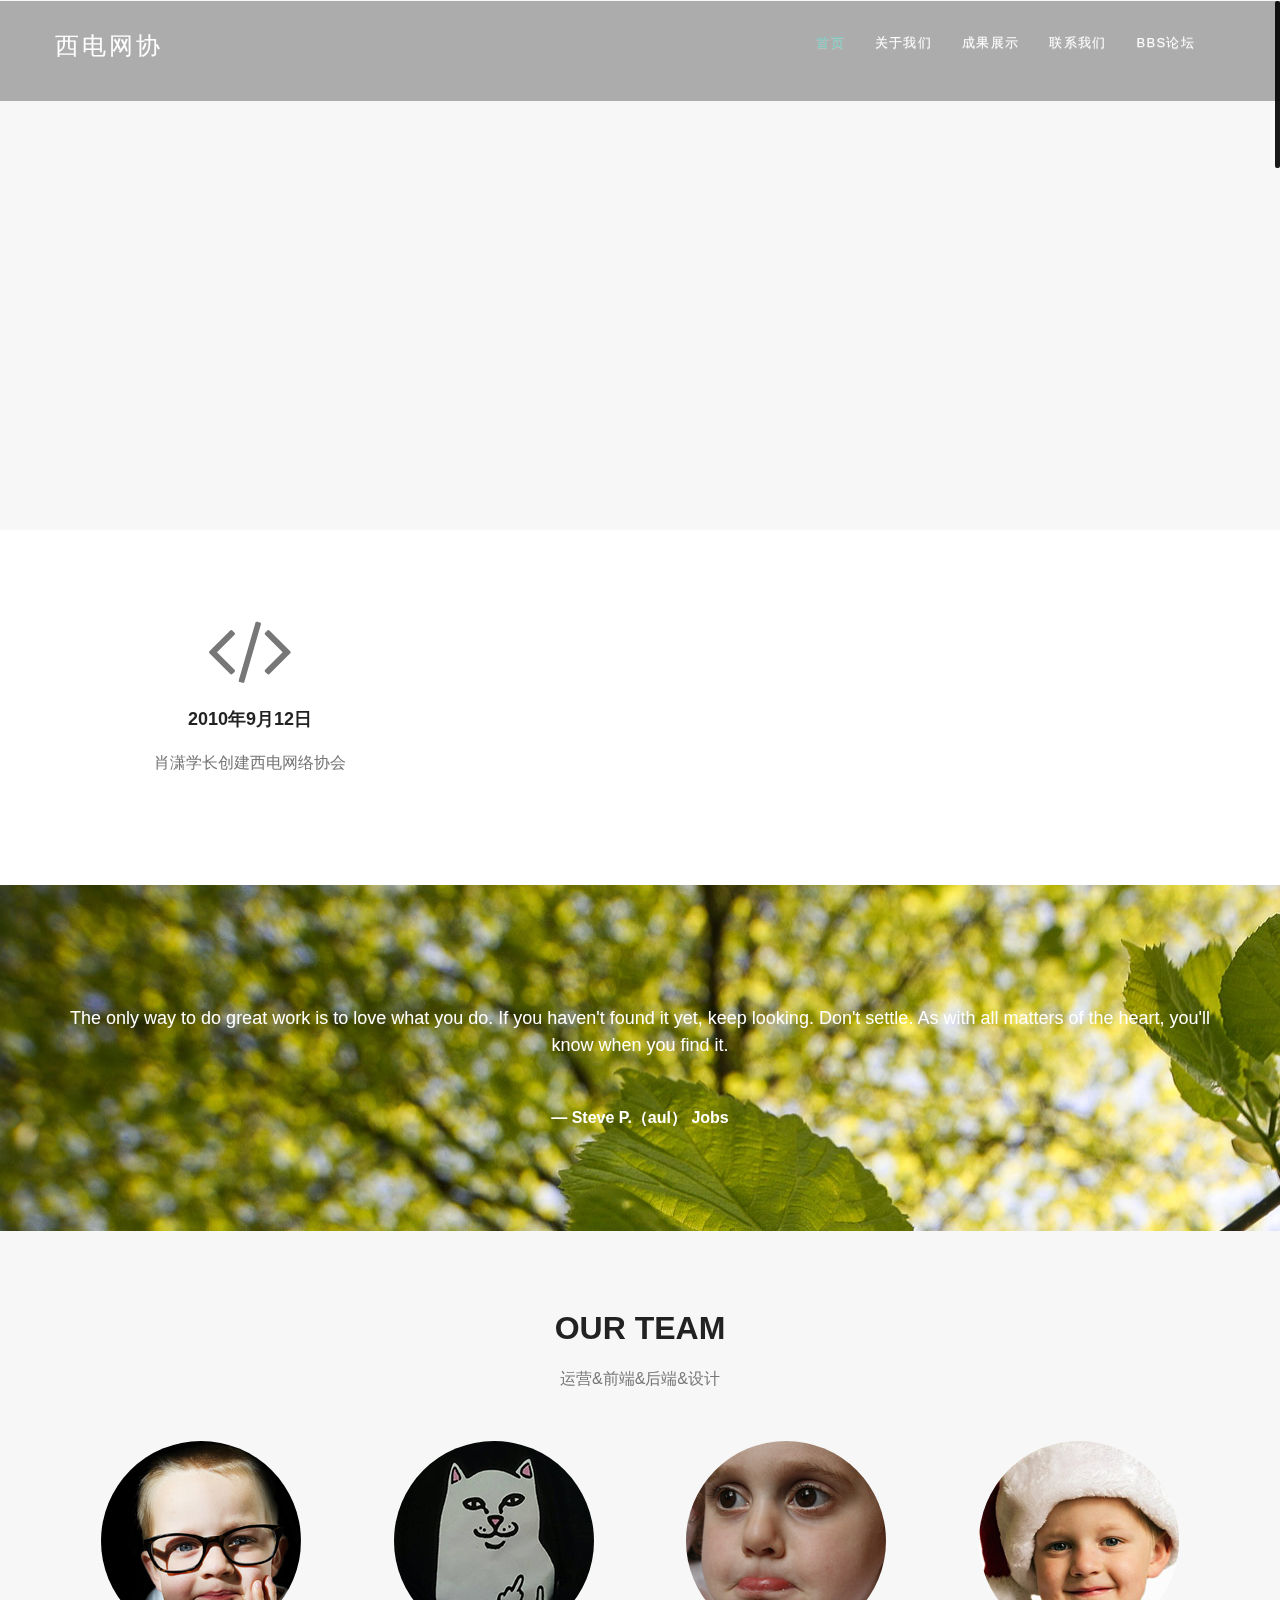
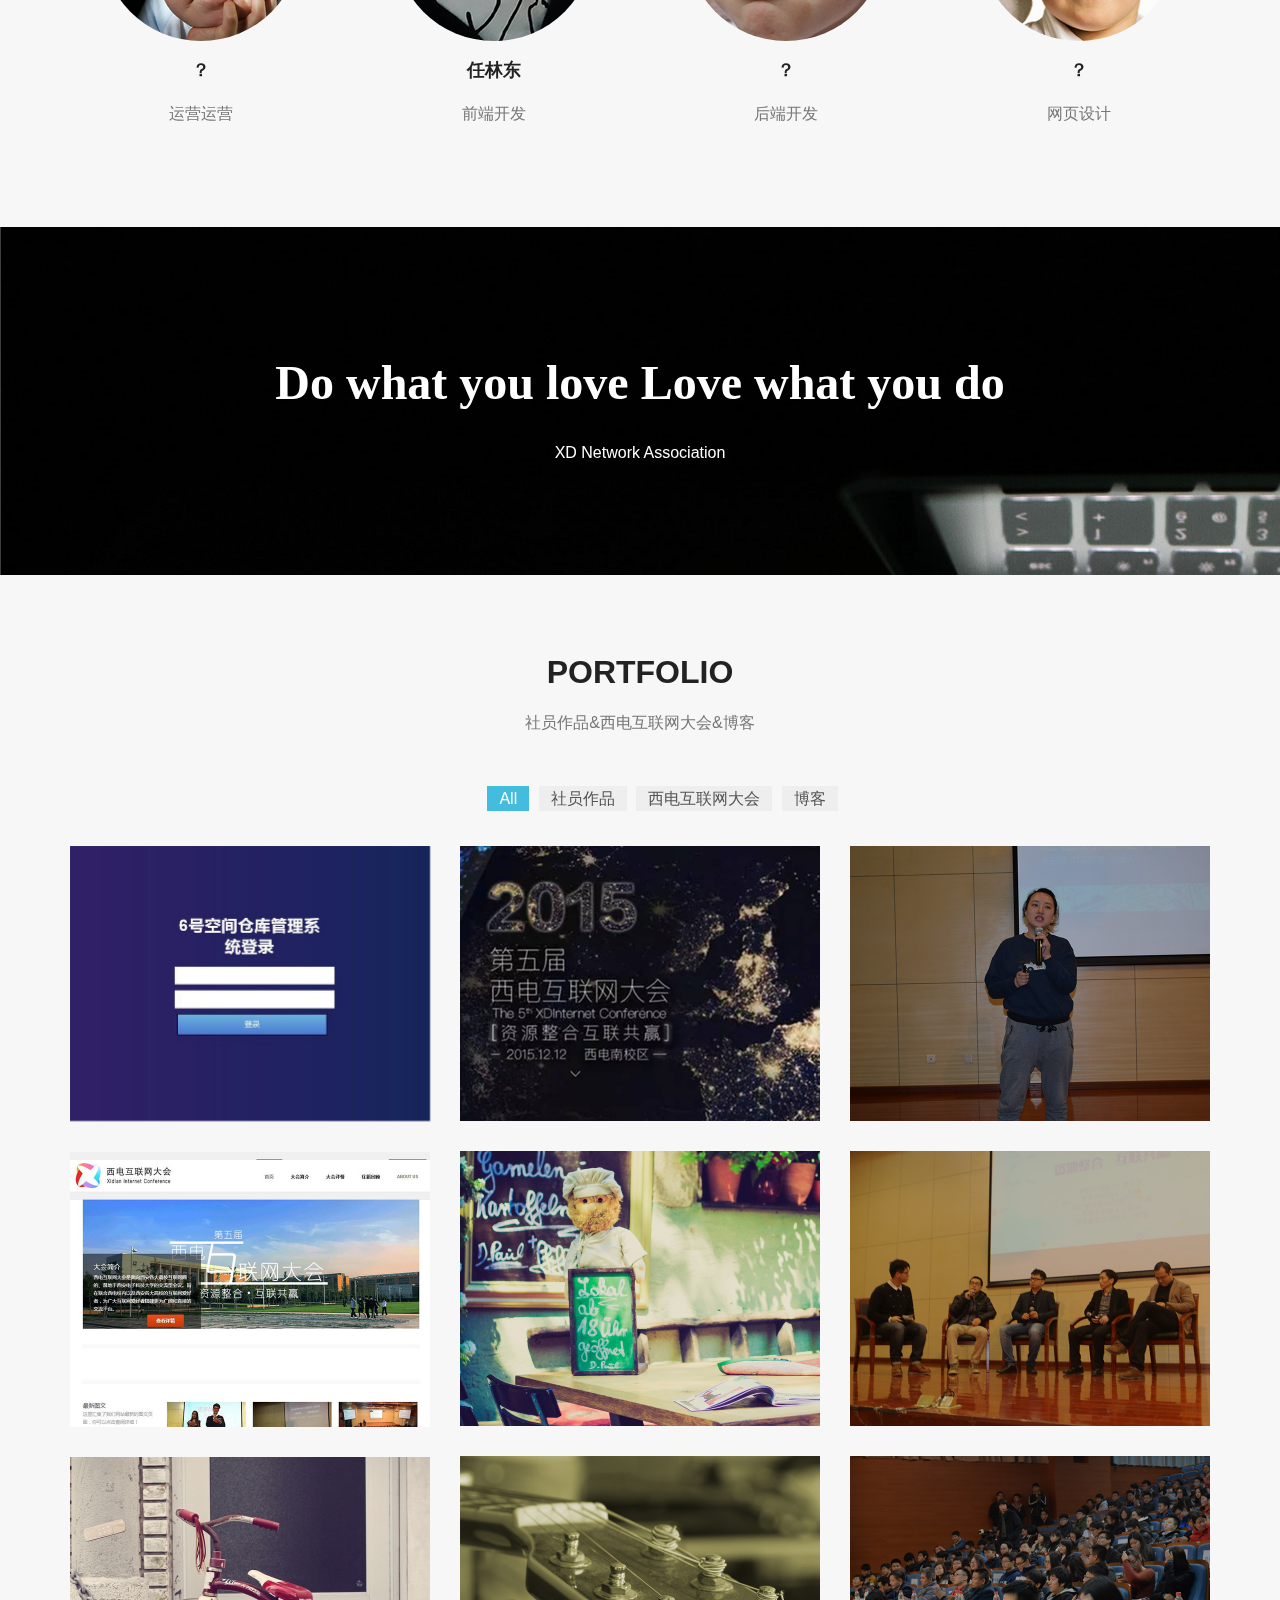
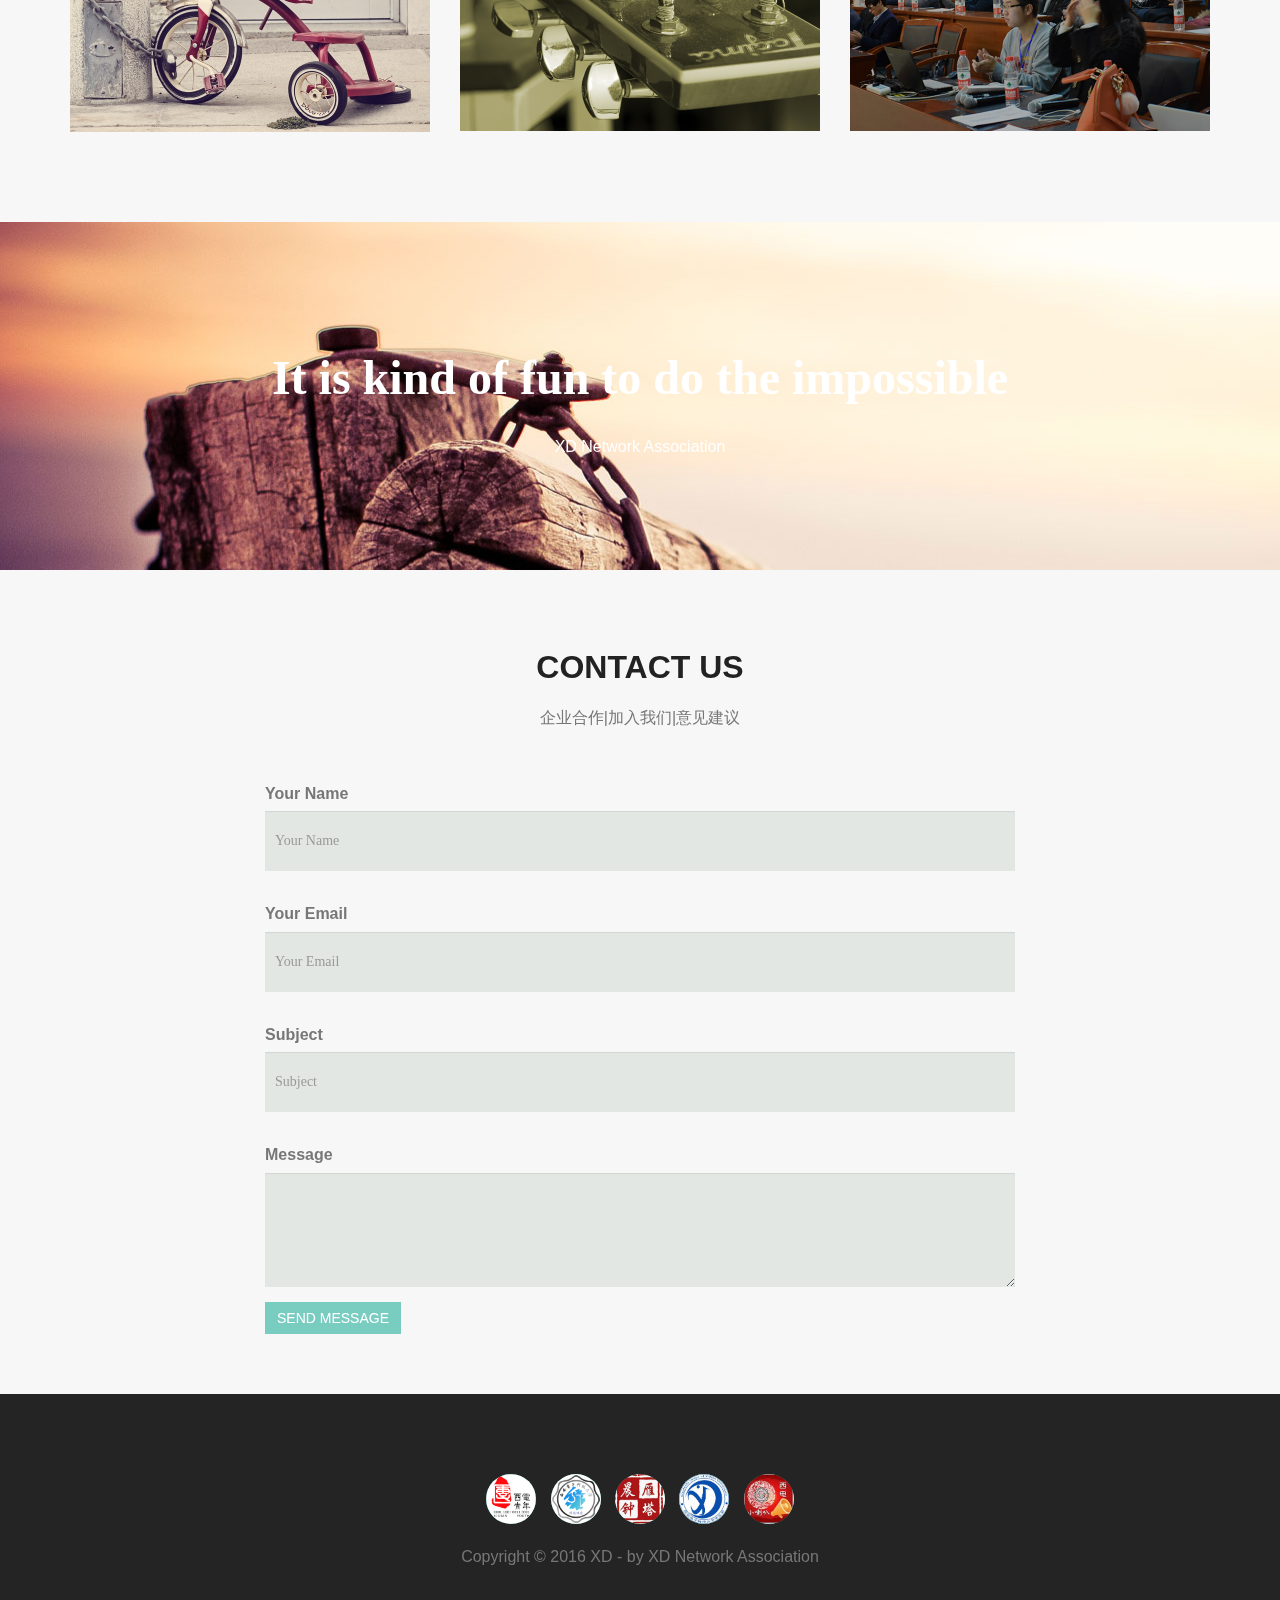
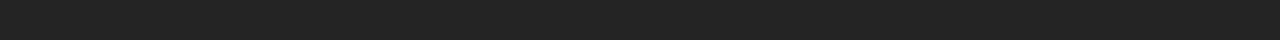
<file: XDinternet/index.html>
<!DOCTYPE html>
<!--[if lt IE 7]>      <html class="no-js lt-ie9 lt-ie8 lt-ie7"> <![endif]-->
<!--[if IE 7]>         <html class="no-js lt-ie9 lt-ie8"> <![endif]-->
<!--[if IE 8]>         <html class="no-js lt-ie9"> <![endif]-->
<!--[if gt IE 8]><!--> <html class="no-js"> <!--<![endif]-->
    <head>
		<!-- BASICS -->
        <meta charset="utf-8">
		<meta http-equiv="X-UA-Compatible" content="IE=edge,chrome=1">
        <title>西电网络协会</title>
        <link rel="shortcut icon" type="image/x-icon" href="  img/fave-icon.png" />
        <meta name="description" content="">
		<meta name="viewport" content="width=device-width, initial-scale=1.0">
		<link rel="stylesheet" type="text/css" href="css/isotope.css" media="screen" />
		<link rel="stylesheet" href="js/fancybox/jquery.fancybox.css" type="text/css" media="screen" />
		<link rel="stylesheet" href="css/bootstrap.css">
		<link rel="stylesheet" href="css/bootstrap-theme.css">
        <link rel="stylesheet" href="css/style.css">
		<!-- skin -->
		<link rel="stylesheet" href="skin/default.css">
		<link href="  css/screen.css" media="screen, projection" rel="stylesheet" type="text/css" />
		<script type="application/x-javascript"> addEventListener("load", function() { setTimeout(hideURLbar, 0); }, false); function hideURLbar(){ window.scrollTo(0,1); } </script>
		</script>
		<script src="  js/modernizr.custom.28468.js"></script>
		<script type="text/javascript" src="http://apps.bdimg.com/libs/jquery/2.1.1/jquery.min.js"></script>
    </head>
    <body>
		<section id="header" class="appear"></section>
		<div class="navbar navbar-fixed-top" role="navigation" data-0="line-height:100px; height:100px; background-color:rgba(0,0,0,0.3);" data-300="line-height:60px; height:60px; background-color:rgba(0,0,0,1);">
			 <div class="container">
				<div class="navbar-header">
					<button type="button" class="navbar-toggle" data-toggle="collapse" data-target=".navbar-collapse">
						<span class="fa fa-bars color-white"></span>
					</button>
					<h1><a class="navbar-brand" href="index.html" data-0="line-height:90px;" data-300="line-height:50px;">西电网协
					</a></h1>
				</div>
				<div class="navbar-collapse collapse">
					<ul class="nav navbar-nav" data-0="margin-top:20px;" data-300="margin-top:5px;">
						<li class="active"><a href="index.html">首页</a></li>
						<li><a href="#section-about">关于我们</a></li>
						<li><a href="#section-works">成果展示</a></li>
						<li><a href="#section-contact">联系我们</a></li>
						<li><a href="login.html">BBS论坛</a></li>
					</ul>
				</div><!--/.navbar-collapse -->
			</div>
		</div>

			<div id="da-slider" class="da-slider da-slider-phone">
					<div id="intro" class="da-slide">
					    <div class="da-title">
					      <h3>西电网络协会<h3>					     
					     <h2>做喜欢做的事</h2>
					    </div>
					    <div class="da-img">
					      <a href="login.html"><img src="  img/slider-pic1.png" alt="Drupal Powered" title="Presenting the Drupalien" /></a>
					    </div>
					  </div>
					  <div id="user-experience" class="da-slide">
					   <div class="da-title">
					   <h3>加入我们</h3>					   
					   <h2>做不一样的事</h2>
					    </div>
					     <div class="da-img">
					      <a href="login.html"><img src="  img/slider-pic2.png" alt="Drupal Powered" title="Presenting the Drupalien" /></a>
					    </div>
					  </div>
					  <div id="design" class="da-slide">
					   <div class="da-title">
    					    <h3>西电互联网大会</h3>					   	
    					    <h2>创造不可能</h2>
					   </div>
					   <div class="da-img">
					      <a href="login.html"><img src="  img/slider-pic3.png" alt="Drupal Powered" title="Presenting the Drupalien" /></a>
					   </div>
					  </div>
					</div>
					<script src="http://apps.bdimg.com/libs/jquery/2.1.1/jquery.min.js"></script>
					<script src="  js/jquery.cslider.js"></script>
					<script>
					//jQuery(document).ready(function() {
					$('#da-slider').cslider({
					  autoplay : true,
					  interval: 3000,
					  bgincrement : 10,
					});
					//});
					</script>
		<!--start-content-slider---->
			</div>

		<!-- services -->
        <section id="section-services" class="section pad-bot30 bg-white">
    <div class="container">
      <div class="row mar-bot40" id="row_box">
        <div class="col-lg-4 co_style">
          <div class="align-center">
            <i class="fa fa-code fa-5x mar-bot20"></i>
            <h4 class="text-bold">2010年9月12日</h4>
            <p>肖潇学长创建西电网络协会
            </p>
          </div>
        </div>
        <div class="col-lg-4 co_style">
          <div class="align-center">
            <i class="fa fa-terminal fa-5x mar-bot20"></i>
            <h4 class="text-bold">2012年5月</h4>
            <p>网协承办第一届西电互联网大会
            </p>
          </div>
        </div>
        <div class="col-lg-4 co_style">
          <div class="align-center">
            <i class="fa fa-bolt fa-5x mar-bot20"></i>
            <h4 class="text-bold">2016年12月</h4>
            <p>网协将举办第六届西电互联网大会
          </div>
        </div>

      </div>

    </div>
  </section>

		<!-- spacer section:testimonial -->
		<section id="testimonials" class="section" data-stellar-background-ratio="0.5">
		<div class="container">
			<div class="row">
					<div class="col-lg-12">
							<div class="align-center">
										<div class="testimonial pad-top40 pad-bot40 clearfix">
											<h5>
												The only way to do great work is to love what you do. If you haven't found it yet, keep looking. Don't settle. As with all matters of the heart, you'll know when you find it.
											</h5>
											<br/>
											<span class="author">&mdash; Steve P.（aul） Jobs </span>
										</div>

								</div>
							</div>
					</div>

			</div>
		</div>
		</section>

		<!-- about -->
		<section id="section-about" class="section appear clearfix">
		<div class="container">

				<div class="row mar-bot40">
					<div class="col-md-offset-3 col-md-6">
						<div class="section-header">
							<h2 class="section-heading animated" data-animation="bounceInUp">Our Team</h2>
							<p>运营&前端&后端&设计</p>
						</div>
					</div>
				</div>

					<div class="row align-center mar-bot40">
						<div class="col-md-3">
							<div class="team-member">
								<figure class="member-photo"><img src="img/team/member1.jpg" alt="" /></figure>
								<div class="team-detail">
									<h4>？</h4>
									<span>运营运营</span>
								</div>
							</div>
						</div>
						<div class="col-md-3">
							<div class="team-member">
								<figure class="member-photo"><img src="img/team/member2.jpg" alt="" /></figure>
								<div class="team-detail">
									<h4>任林东</h4>
									<span>前端开发</span>
								</div>
							</div>
						</div>
						<div class="col-md-3">
							<div class="team-member">
								<figure class="member-photo"><img src="img/team/member3.jpg" alt="" /></figure>
								<div class="team-detail">
								<h4>？</h4>
									<span>后端开发</span>
								</div>
							</div>
						</div>
						<div class="col-md-3">
							<div class="team-member">
								<figure class="member-photo"><img src="img/team/member4.jpg" alt="" /></figure>
								<div class="team-detail">
								<h4>？</h4>
									<span>网页设计</span>
								</div>
							</div>
						</div>
					</div>

		</div>
		</section>
		<!-- /about -->

		<!-- spacer section:stats -->
		<section id="parallax1" class="section pad-top40 pad-bot40" data-stellar-background-ratio="0.5">
			<div class="container">
            <div class="align-center pad-top40 pad-bot40">
                <blockquote class="bigquote color-white">Do what you love Love what you do</blockquote>
				<p class="color-white">XD Network Association</p>
            </div>
			</div>
		</section>

		<!-- section works -->
		<section id="section-works" class="section appear clearfix">
			<div class="container">

				<div class="row mar-bot40">
					<div class="col-md-offset-3 col-md-6">
						<div class="section-header">
							<h2 class="section-heading animated" data-animation="bounceInUp">Portfolio</h2>
							<p>社员作品&西电互联网大会&博客</p>
						</div>
					</div>
				</div>

                        <div class="row">
                          <nav id="filter" class="col-md-12 text-center">
                            <ul>
                              <li><a href="#" class="current btn-theme btn-small" data-filter="*">All</a></li>
                              <li><a href="#"  class="btn-theme btn-small" data-filter=".webdesign" >社员作品</a></li>
                              <li><a href="#"  class="btn-theme btn-small" data-filter=".photography">西电互联网大会</a></li>
                              <li ><a href="#" class="btn-theme btn-small" data-filter=".print">博客</a></li>
                            </ul>
                          </nav>
                          <div class="col-md-12">
                            <div class="row">
                              <div class="portfolio-items isotopeWrapper clearfix" id="3">

                                <article class="col-md-4 isotopeItem webdesign">
									<div class="portfolio-item">
										<img src="img/portfolio/img1.jpg" alt="" />
										 <div class="portfolio-desc align-center">
											<div class="folio-info">
												<h5><a href="#">六号空间库存系统</a></h5>
												<a href="img/portfolio/img1.jpg" class="fancybox"><i class="fa fa-plus fa-2x"></i></a>
											 </div>
										 </div>
									</div>
                                </article>

                                <article class="col-md-4 isotopeItem photography">
									<div class="portfolio-item">
										<img src="img/portfolio/img2.jpg" alt="" />
										 <div class="portfolio-desc align-center">
											<div class="folio-info">
												<h5><a href="#">第五届西电互联网大会</a></h5>
												<a href="img/portfolio/img2.jpg" class="fancybox"><i class="fa fa-plus fa-2x"></i></a>
											 </div>
										 </div>
									</div>
                                </article>


                                <article class="col-md-4 isotopeItem photography">
									<div class="portfolio-item">
										<img src="img/portfolio/img3.jpg" alt="" />
										 <div class="portfolio-desc align-center">
											<div class="folio-info">
												<h5><a href="#">前淘宝运营专家崔园园</a></h5>
												<a href="img/portfolio/img3.jpg" class="fancybox"><i class="fa fa-plus fa-2x"></i></a>
											 </div>
										 </div>
									</div>
                                </article>

                                <article class="col-md-4 isotopeItem print">
									<div class="portfolio-item">
										<img src="img/portfolio/img4.jpg" alt="" />
										 <div class="portfolio-desc align-center">
											<div class="folio-info">
												<h5><a href="#">敬请期待</a></h5>
												<a href="img/portfolio/img4.jpg" class="fancybox"><i class="fa fa-plus fa-2x"></i></a>
											 </div>
										 </div>
									</div>
                                </article>

                                <article class="col-md-4 isotopeItem photography">
									<div class="portfolio-item">
										<img src="img/portfolio/img5.jpg" alt="" />
										 <div class="portfolio-desc align-center">
											<div class="folio-info">
												<h5><a href="#">互联网大会嘉宾</a></h5>
												<a href="img/portfolio/img5.jpg" class="fancybox"><i class="fa fa-plus fa-2x"></i></a>
											 </div>
										 </div>
									</div>
                                </article>

                                <article class="col-md-4 isotopeItem webdesign">
									<div class="portfolio-item">
										<img src="img/portfolio/img6.jpg" alt="" />
										 <div class="portfolio-desc align-center">
											<div class="folio-info">
												<h5><a href="#">第五届西电互联网大会官网</a></h5>
												<a href="img/portfolio/img6.jpg" class="fancybox"><i class="fa fa-plus fa-2x"></i></a>
											 </div>
										 </div>
									</div>
                                </article>

                                <article class="col-md-4 isotopeItem print">
									<div class="portfolio-item">
										<img src="img/portfolio/img7.jpg" alt="" />
										 <div class="portfolio-desc align-center">
											<div class="folio-info">
												<h5><a href="#">敬请期待</a></h5>
												<a href="img/portfolio/img7.jpg" class="fancybox"><i class="fa fa-plus fa-2x"></i></a>
											 </div>
										 </div>
									</div>
                                </article>

                                <article class="col-md-4 isotopeItem photography">
									<div class="portfolio-item">
										<img src="img/portfolio/img8.jpg" alt="" />
										 <div class="portfolio-desc align-center">
											<div class="folio-info">
												<h5><a href="#">会场盛况</a></h5>
												<a href="img/portfolio/img8.jpg" class="fancybox"><i class="fa fa-plus fa-2x"></i></a>
											 </div>
										 </div>
									</div>
                                </article>

                                <article class="col-md-4 isotopeItem print">
									<div class="portfolio-item">
										<img src="img/portfolio/img9.jpg" alt="" />
										 <div class="portfolio-desc align-center">
											<div class="folio-info">
												<h5><a href="#">敬请期待</a></h5>
												<a href="img/portfolio/img9.jpg" class="fancybox"><i class="fa fa-plus fa-2x"></i></a>
											 </div>
										 </div>
									</div>
                                </article>
                                </div>

							</div>


							</div>
                        </div>

			</div>
		</section>
		<section id="parallax2" class="section parallax" data-stellar-background-ratio="0.5">
            <div class="align-center pad-top40 pad-bot40">
                <blockquote class="bigquote color-white">It is kind of fun to do the impossible</blockquote>
				<p class="color-white">XD Network Association</p>
            </div>
		</section>

		<!-- contact -->
		<section id="section-contact" class="section appear clearfix">
			<div class="container">

				<div class="row mar-bot40">
					<div class="col-md-offset-3 col-md-6">
						<div class="section-header">
							<h2 class="section-heading animated" data-animation="bounceInUp">Contact us</h2>
							<p>企业合作|加入我们|意见建议</p>
						</div>
					</div>
				</div>
				<div class="row">
					<div class="col-md-8 col-md-offset-2">
						<div class="cform" id="contact-form">
							<div id="sendmessage">
								 Your message has been sent. Thank you!
							</div>
							<form action="contact/contact.php" method="post" role="form" class="contactForm">
							  <div class="form-group">
								<label for="name">Your Name</label>
								<input type="text" name="name" class="form-control" id="name" placeholder="Your Name" data-rule="maxlen:4" data-msg="Please enter at least 4 chars" />
								<div class="validation"></div>
							  </div>
							  <div class="form-group">
								<label for="email">Your Email</label>
								<input type="email" class="form-control" name="email" id="email" placeholder="Your Email" data-rule="email" data-msg="Please enter a valid email" />
								<div class="validation"></div>
							  </div>
							  <div class="form-group">
								<label for="subject">Subject</label>
								<input type="text" class="form-control" name="subject" id="subject" placeholder="Subject" data-rule="maxlen:4" data-msg="Please enter at least 8 chars of subject" />
								<div class="validation"></div>
							  </div>
							  <div class="form-group">
								<label for="message">Message</label>
								<textarea class="form-control" name="message" rows="5" data-rule="required" data-msg="Please write something for us"></textarea>
								<div class="validation"></div>
							  </div>

							  <button type="submit" class="btn btn-theme pull-left">SEND MESSAGE</button>
							</form>

						</div>
					</div>
					<!-- ./span12 -->
				</div>

			</div>
		</section>
	<section id="footer" class="section footer">
		<div class="container">
			<div class="row animated opacity mar-bot20" data-andown="fadeIn" data-animation="animation">
				<div class="col-sm-12 align-center">
                    <ul class="social-network social-circle">
                      <li><a href="#" class="icoRss" title="西电青年"><img src="images/footer_1.jpg" /></a></li>
                      <li><a href="#" class="icoFacebook" title="西电科协"><img src="images/footer_2.jpg" /></a></li>
                      <li><a href="#" class="icoTwitter" title="雁塔晨种r"><img src="images/footer_3.jpg" /></a></li>
                      <li><a href="#" class="icoGoogle" title="西电学生"><img src="images/footer_4.jpg" /></a></li>
                      <li><a href="#" class="icoLinkedin" title="西电小喇叭"><img src="images/footer_5.jpg" /></a></li>
                    </ul>
				</div>
			</div>

			<div class="row align-center copyright">
					<div class="col-sm-12"><p>Copyright &copy; 2016 XD - by XD Network Association</p></div>
                    <!--
                        All links in the footer should remain intact.
                        Licenseing information is available at: http://bootstraptaste.com/license/
                        You can buy this theme without footer links online at: http://bootstraptaste.com/buy/?theme=Amoeba
                    -->
			</div>
		</div>

	</section>
	<a href="#header" class="scrollup"><i class="fa fa-chevron-up"></i></a>

	<script type="text/javascript" src="js/modernizr-2.6.2-respond-1.1.0.min.js"></script>
	<script type="text/javascript" src="js/jquery.js"></script>
	<script type="text/javascript" src="js/jquery.easing.1.3.js"></script>
    <script type="text/javascript" src="js/bootstrap.min.js"></script>
	<script type="text/javascript" src="js/jquery.isotope.min.js"></script>
	<script type="text/javascript" src="js/jquery.nicescroll.min.js"></script>
	<script type="text/javascript" src="js/fancybox/jquery.fancybox.pack.js"></script>
	<script type="text/javascript" src="js/skrollr.min.js"></script>
	<script type="text/javascript" src="js/jquery.scrollTo-1.4.3.1-min.js"></script>
	<script type="text/javascript" src="js/jquery.localscroll-1.2.7-min.js"></script>
	<script type="text/javascript" src="js/stellar.js"></script>
	<script type="text/javascript" src="js/jquery.appear.js"></script>
	<script type="text/javascript" src="js/validate.js"></script>
    <script type="text/javascript" src="js/main.js"></script>
    <script type="text/javascript" src="js/login.js"></script>
    <script type="text/javascript" src="js/index.js"></script>
	</body>
</html>
</file>
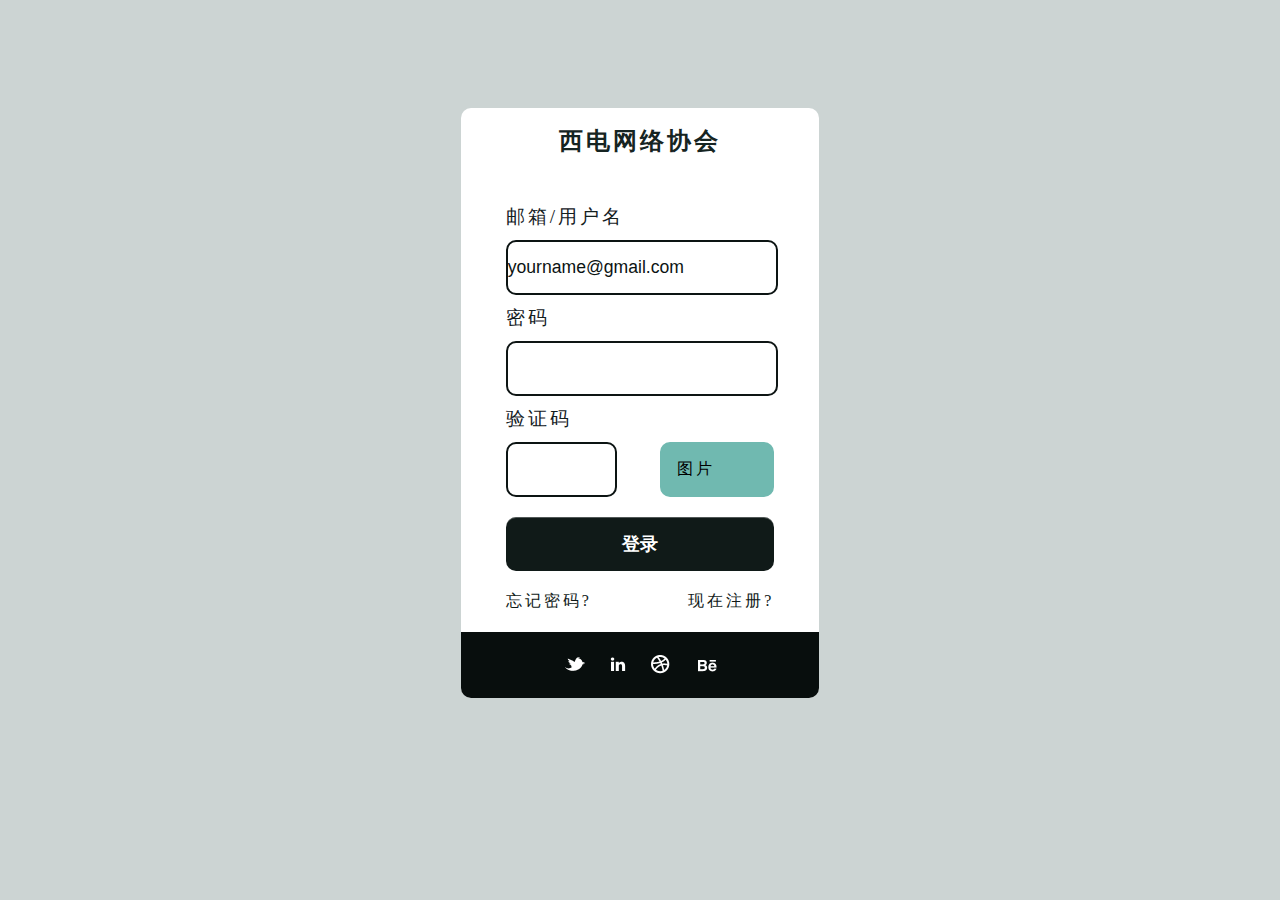
<file: XDinternet/login.html>
<!DOCTYPE html PUBLIC "-//W3C//DTD XHTML 1.0 Transitional//EN" "http://www.w3.org/TR/xhtml1/DTD/xhtml1-transitional.dtd">
<html xmlns="http://www.w3.org/1999/xhtml">
<head>
<link href="css/index.css" rel="stylesheet" type="text/css"/>
<meta http-equiv="Content-Type" content="text/html; charset=utf-8" />
<meta name="viewport" content="width=device-width, initial-scale=1.0">
<title>登录-XD</title>
<style type="text/css"></style>
</head>
<body>
  <div class="grid1_of_3" id="login-Reg">
    <div class="btn_style">
      <a href="index.html"><h2>西电网络协会</h2></a>
    </div>
    <div class="login_form">
      <form name="LogForm" method="get" action="php" autocomplete="off" onSubmit="return LogCheck(this)">
        <span>邮箱/用户名</span>
        <input id="username" name="username" type="text" class="textbox" value="yourname@gmail.com" onfocus="this.value = '';" onblur="if (this.value == '') {this.value = 'yourname@gmail.com';}">
        <span class="top">密码</span>
        <input id="password" name="password" type="password" />
        <span class="top">验证码</span>
        <div class="code" style="width:100%;">
          <input id="usercode" name="usercode" type="text" class="codebox"/>
          <div class="codeimg">图片</div>
        </div>
        <input name="submit" type="submit" value="登录" />
        <div class="user_pass">
          <a href="" class="forget_pass">忘记密码?</a>
          <a href="regForm.html" class="not_user">现在注册?</a>
        </div>
      </form>
    </div>
    <div class="soc_icons">
      <ul>
        <li><a class="icon_1" href="#"></a></li>
        <li><a class="icon_2" href="#"></a></li>
        <li><a class="icon_3" href="#"></a></li>
        <li><a class="icon_4" href="#"></a></li>
      </ul>
    </div>
  </div>
<script type="text/javascript" src=js/encode.js></script>
<script type="text/javascript" src="js/login.js"></script>
</body>
</html>
</file>
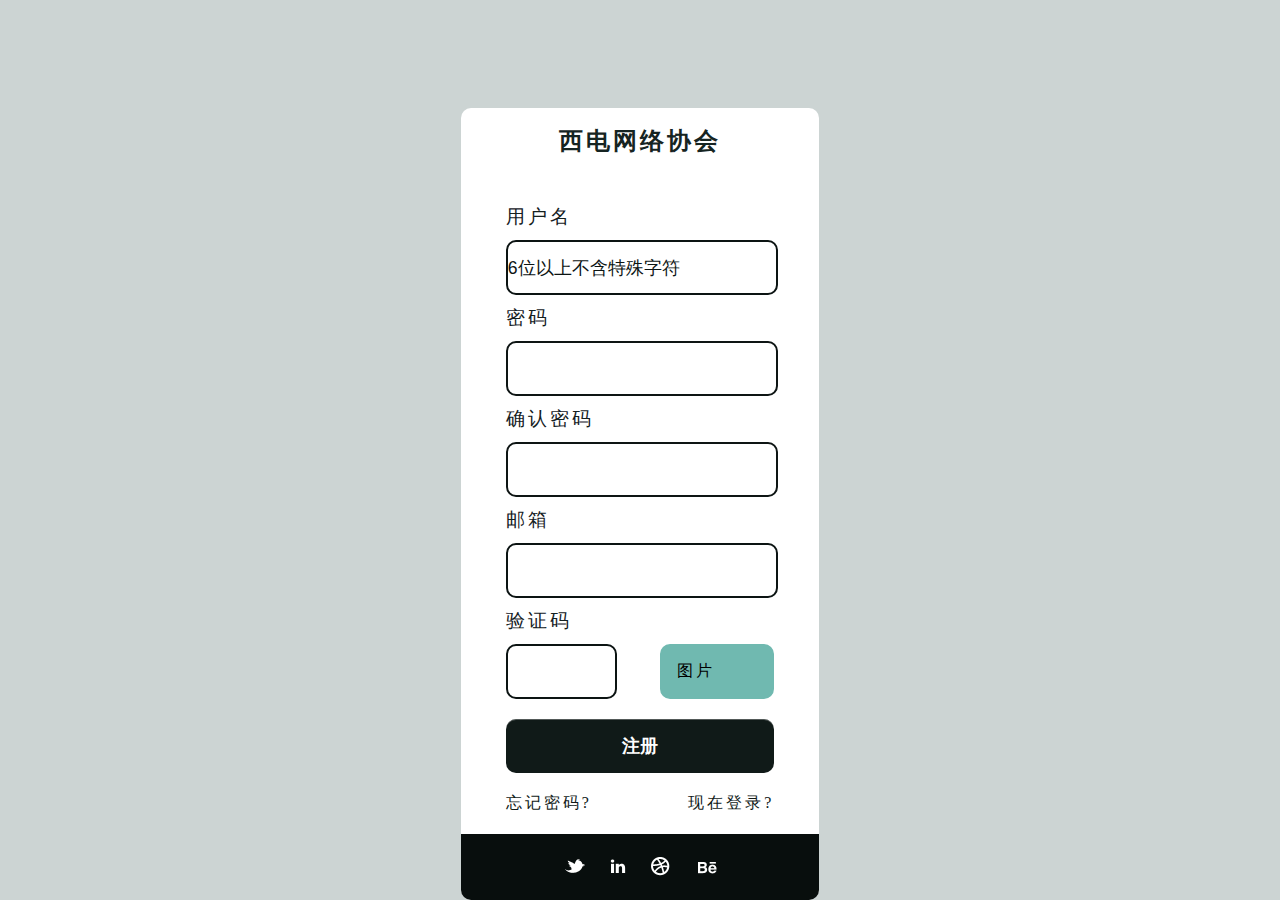
<file: XDinternet/regForm.html>
<!DOCTYPE html PUBLIC "-//W3C//DTD XHTML 1.0 Transitional//EN" "http://www.w3.org/TR/xhtml1/DTD/xhtml1-transitional.dtd">
<html xmlns="http://www.w3.org/1999/xhtml">
<head>
<link href="css/index.css" rel="stylesheet" type="text/css"/>
<meta http-equiv="Content-Type" content="text/html; charset=utf-8">
<meta name="viewport" content="width=device-width, initial-scale=1.0">
<title>注册-XD</title>
<style type="text/css"></style>
</head>
<body>
  <div class="grid1_of_3" id="login-Reg">
    <div class="btn_style">
      <a href="index.html"><h2>西电网络协会</h2></a>
    </div>
    <div class="login_form">
      <form  name="RegForm" method="post" action="php" onSubmit="return RegCheck(this)" autocomplete="off">
        <span>用户名</span>
        <input id="username" name="username" type="text" class="textbox" value="6位以上不含特殊字符" onfocus="this.value = '';" onblur="if (this.value == '') {this.value = '6位以上不含特殊字符';}">
        <span class="top">密码</span>
        <input id="password" name="password" type="password" value="" />
        <span class="top">确认密码</span>
        <input id="repass" name="repass" type="password" value="" />
        <span class="top">邮箱</span>
        <input id="email" name="email"type="text" value="" />
        <span class="top">验证码</span>
        <div class="code">
          <input id="usercode" name="usercode" type="text" class="codebox" />
          <div class="codeimg">图片</div>
        </div>
        <input type="submit" name="submit" value="注册" />
        <div class="user_pass">
          <a href="" class="forget_pass">忘记密码?</a>
          <a href="login.html" class="not_user">现在登录?</a>
        </div>
      </form>
    </div>
    <div class="soc_icons">
      <ul>
        <li><a class="icon_1" href="#"></a></li>
        <li><a class="icon_2" href="#"></a></li>
        <li><a class="icon_3" href="#"></a></li>
        <li><a class="icon_4" href="#"></a></li>
      </ul>
    </div>
  </div>
<script type="text/javascript" src=js/encode.js></script>
<script type="text/javascript" src="js/login.js"></script>
</body>
</html>
</file>
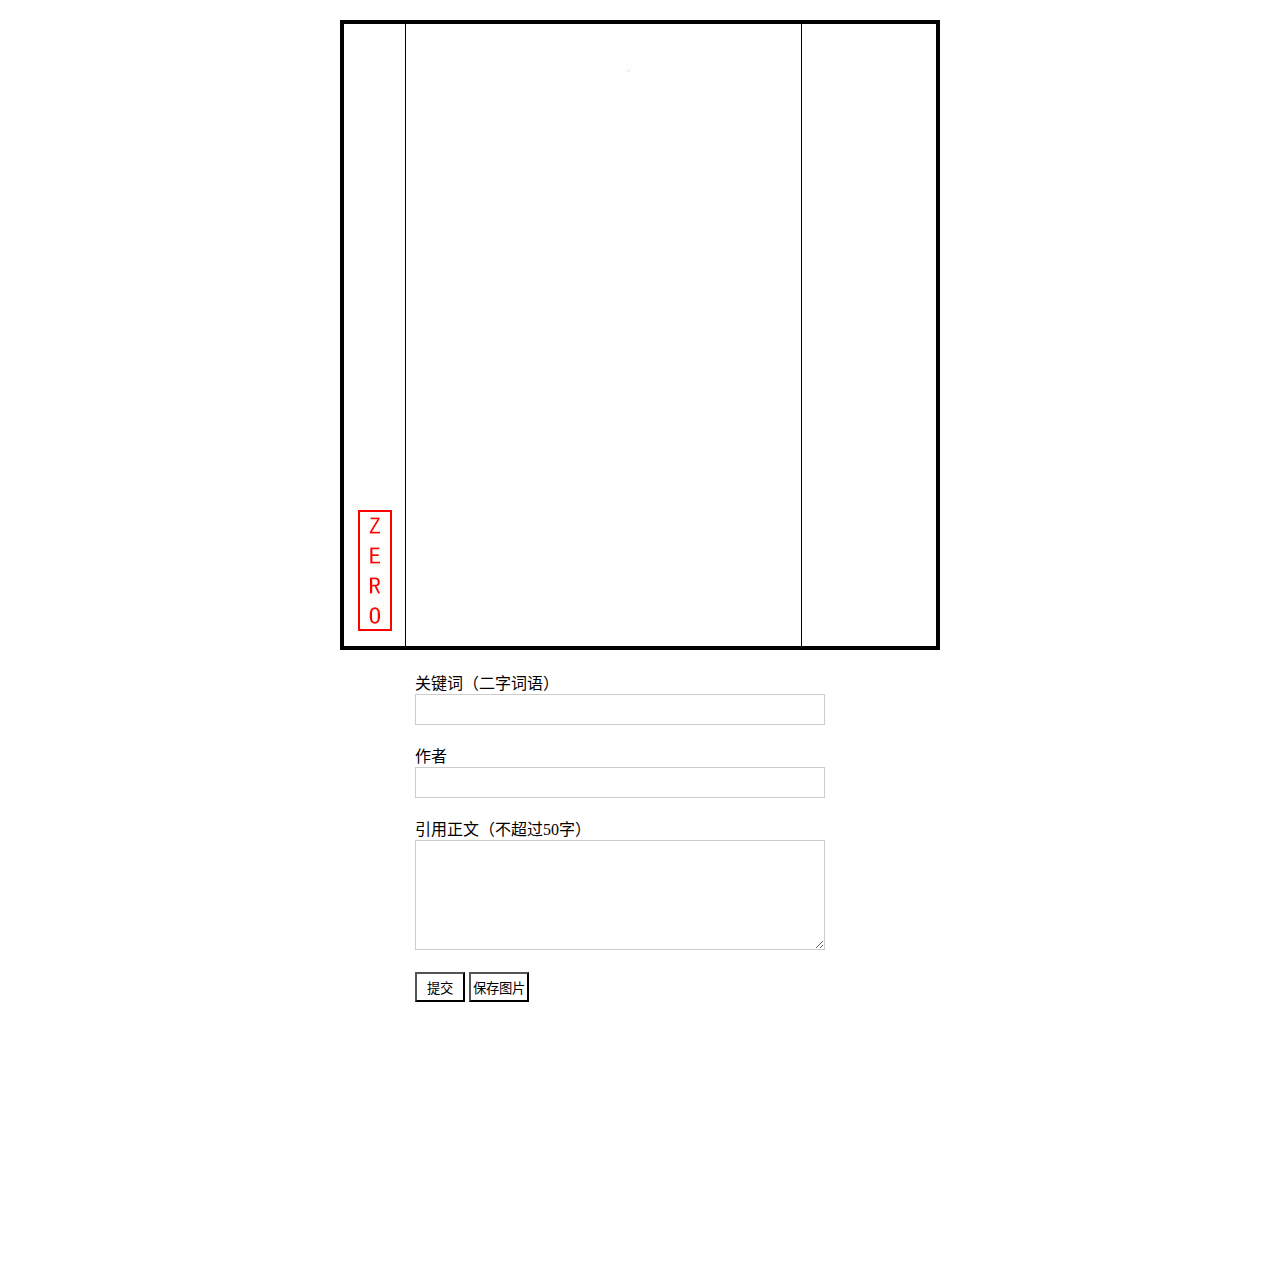
<file: 日签模板/riqianmmuban.html>
<!DOCTYPE html>
<html lang="zh-cn">
<head>
	<title>日签模板</title>
	<meta charset="utf-8">
	<script src="js/jquery.min.js"></script>
    <script src="js/html2canvas.js"></script>
	<script src="js/riqianmuban.js"></script>
	<script>
		$(document).ready( function(){
                $("#saveimg").on("click", function(event) {
                        event.preventDefault();
                        html2canvas($(".main"), {
                        allowTaint: true,
                        taintTest: false,
                        onrendered: function(canvas) {
                            canvas.id = "mycanvas";
                            document.body.appendChild(canvas);
                            //生成base64图片数据
                            var newImg = document.createElement("img");
                            newImg.crossOrigin = "anonymous";
                            var dataUrl = canvas.toDataURL();

                            newImg.src =  dataUrl;
                            SaveAs5(newImg.src);
                            //document.body.appendChild(newImg);
                        }
                        
                    });
                }); 
             
        });
        function SaveAs5(imgURL){
        	var oPop = window.open(imgURL,"","width=1,height=1,top=5000,left=5000");
        	for(;oPop.document.readyState!="complete";){
        		if(oPop.document.readyState == "complete") break;
        	}
        	oPop.document.execCommand("SaveAs");oPop.close();
        }
         
	</script>
	<link rel="stylesheet" type="text/css" href="css/riqianmuban.css">
</head>
<body>
	<div class="main">
		<div class="rightpart">
			<p id="keyword">
			</p>
			<div class=authorcon>
				<span id="author">
				</span>
			</div>
		</div>
		<div class="centerpart">
			<div>
				<span class="rows" id="row5"></span>
				<span class="rows" id="row4"></span>
				<span class="rows" id="row3"></span>	
				<span class="rows" id="row2"></span>
				<span class="rows" id="row1"></span>								
			</div>
		</div>
		<div class="leftpart">
			<span id="date">
			</span>
		</div>
	</div>
	<div id="someform">
		<form action="" method="POST">
			<label for="getkeyword">关键词（二字词语）</label>
			<br>
			<input class="inputs" id="input1" type="text" name="keyword">
			<br>
	    	<br>
	    	<label for=getauthor>作者</label>
	   		<br>
	    	<input class="inputs" id="input2" type="author" name="email">
	    	<br>
	    	<br>	    					
	    	<label for=getquote>引用正文（不超过50字）</label>
	    	<br>
	    	<textarea id="quote"></textarea>
	    	<br>
	    	<br>	    					
	    	<input id="submit" type="button" value="提交">
	    	<input id = "saveimg" type = "button" value = "保存图片">	    	
		</form>
	</div>
</body>
</html>
</file>
<file: XDinternet/css/isotope.css>
/* Start: Recommended Isotope styles */

/**** Isotope Filtering ****/

.isotope-item {
  z-index: 2;
}

.isotope-hidden.isotope-item {
  pointer-events: none;
  z-index: 1;
}

/**** Isotope CSS3 transitions ****/

.isotope,
.isotope .isotope-item {
  -webkit-transition-duration: 0.8s;
     -moz-transition-duration: 0.8s;
      -ms-transition-duration: 0.8s;
       -o-transition-duration: 0.8s;
          transition-duration: 0.8s;
}

.isotope {
  -webkit-transition-property: height, width;
     -moz-transition-property: height, width;
      -ms-transition-property: height, width;
       -o-transition-property: height, width;
          transition-property: height, width;
}

.isotope .isotope-item {
  -webkit-transition-property: -webkit-transform, opacity;
     -moz-transition-property:    -moz-transform, opacity;
      -ms-transition-property:     -ms-transform, opacity;
       -o-transition-property:         top, left, opacity;
          transition-property:         transform, opacity;
}

/**** disabling Isotope CSS3 transitions ****/

.isotope.no-transition,
.isotope.no-transition .isotope-item,
.isotope .isotope-item.no-transition {
  -webkit-transition-duration: 0s;
     -moz-transition-duration: 0s;
      -ms-transition-duration: 0s;
       -o-transition-duration: 0s;
          transition-duration: 0s;
}

/* End: Recommended Isotope styles */



/* disable CSS transitions for containers with infinite scrolling*/
.isotope.infinite-scrolling {
  -webkit-transition: none;
     -moz-transition: none;
      -ms-transition: none;
       -o-transition: none;
          transition: none;
}



/**** Isotope styles ****/

/* required for containers to inherit vertical size from window */
/*html,
body {
  height: 100%;
}*/

#container {
  border: 1px solid #666;
  padding: 5px;
  margin-bottom: 20px;
}

.element {
  width: 110px;
  height: 110px;
  margin: 5px;
  float: left;
  overflow: hidden;
  position: relative;
  background: #888;
  color: #222;
  -webkit-border-top-right-radius: 1.2em;
      -moz-border-radius-topright: 1.2em;
          border-top-right-radius: 1.2em;
}

.element.alkali          { background: #F00; background: hsl(   0, 100%, 50%); }
.element.alkaline-earth  { background: #F80; background: hsl(  36, 100%, 50%); }
.element.lanthanoid      { background: #FF0; background: hsl(  72, 100%, 50%); }
.element.actinoid        { background: #0F0; background: hsl( 108, 100%, 50%); }
.element.transition      { background: #0F8; background: hsl( 144, 100%, 50%); }
.element.post-transition { background: #0FF; background: hsl( 180, 100%, 50%); }
.element.metalloid       { background: #08F; background: hsl( 216, 100%, 50%); }
.element.other.nonmetal  { background: #00F; background: hsl( 252, 100%, 50%); }
.element.halogen         { background: #F0F; background: hsl( 288, 100%, 50%); }
.element.noble-gas       { background: #F08; background: hsl( 324, 100%, 50%); }


.element * {
  position: absolute;
  margin: 0;
}

.element .symbol {
  left: 0.2em;
  top: 0.4em;
  font-size: 3.8em;
  line-height: 1.0em;
  color: #FFF;
}
.element.large .symbol {
  font-size: 4.5em;
}

.element.fake .symbol {
  color: #000;
}

.element .name {
  left: 0.5em;
  bottom: 1.6em;
  font-size: 1.05em;
}

.element .weight {
  font-size: 0.9em;
  left: 0.5em;
  bottom: 0.5em;
}

.element .number {
  font-size: 1.25em;
  font-weight: bold;
  color: hsla(0,0%,0%,.5);
  right: 0.5em;
  top: 0.5em;
}

.variable-sizes .element.width2 { width: 230px; }

.variable-sizes .element.height2 { height: 230px; }

.variable-sizes .element.width2.height2 {
  font-size: 2.0em;
}

.element.large,
.variable-sizes .element.large,
.variable-sizes .element.large.width2.height2 {
  font-size: 3.0em;
  width: 350px;
  height: 350px;
  z-index: 100;
}

.clickable .element:hover {
  cursor: pointer;
}

.clickable .element:hover h3 {
  text-shadow:
    0 0 10px white,
    0 0 10px white
  ;
}

.clickable .element:hover h2 {
  color: white;
}
</file>
<file: XDinternet/skin/default.css>
/*
#1 = 35A49C
#2 = 79CDC0
*/
a {
	color: #35A49C;
}
a:hover {
	color: #79CDC0;
}

/* menu */
.nav>li>a:hover {
	color: #79CDC0;
}

.navbar .navbar-nav > .active > a {
	color: #79CDC0;
}

/* flexslider */
.flex-control-paging li a {
	background: #35A49C;
}

.flex-direction-nav a:hover{
	background-color:#35A49C;
}

.testimonial span.author a {
	color: #79CDC0;
}

/* --- icon box hover --- */
.hi-icon-effect-5 .hi-icon {
	color: #35A49C;
	box-shadow: 0 0 0 4px #35A49C;
}
.no-touch .hi-icon-effect-5 .hi-icon:hover {
	background: #35A49C;
	box-shadow: 0 0 0 8px  #79CDC0;
}


/* portfolio */
.portfolio-item .portfolio-desc {
	background: #fff;
}

/* btn */
.btn-theme {
  background: #79CDC0;
}
.btn-theme:hover,.btn-theme:focus,.btn-theme:active{
  background: #35A49C;
}
.btn-cta,.btn-cta.btn-lg {
  background: #35A49C;
  border-color: #79CDC0;
}

.btn-cta:focus,.btn-cta:active{
   border-color: #35A49C;
}

/* contact */
.validation {
	color:#35A49C;
}

/* footer */
.social-circle li a {
	background:#35A49C;
}

a.scrollup{
	background:#35A49C;
}
</file>
<file: XDinternet/css/screen.css>
.boxes .box {
  float: left;
  width: 100px;
  height: 100px;
  text-align: center; }
.boxes .one {
  background: #163e76; }
.boxes .two {
  background: #3282f3; }
.boxes .three {
  background: #1e49a1; }
.da-slider {
  width: 100%;
  height: 530px;
  position: relative;
  overflow: hidden;
  /*background: transparent url(../images/waves.png) repeat 0% 0;*/
  -webkit-transition: background-position 1.4s ease-in-out;
  -webkit-transition-delay: 0.3s;
  -moz-transition: background-position 1.4s ease-in-out 0.3s;
  -ms-transition: background-position 1.4s ease-in-out 0.3s;
  -o-transition: background-position 1.4s ease-in-out 0.3s;
  transition: background-position 1.4s ease-in-out 0.3s; }
.da-slide {
  position: absolute;
  width: 100%;
  height: 100%;
  top: 110px;
  left: 0;
   font-family: 'trump_town_proregular';
  text-align: left;
}
  .da-slide .da-text, .da-slide .da-title, .da-slide .da-img, .da-slide .da-link {
    position: absolute;
    opacity: 0;
    left: 110%; }
  .da-slide .da-title {
  	top:80px;
    color: #FFF;
    width:20%;
    white-space: nowrap;
    z-index: 10;
    font-size:4em;
    text-transform: uppercase;

    text-shadow: 1px 1px 1px rgba(0, 0, 0, 0.1); }
  .da-slide .da-text {
    width: 40%;
    top:150px;
    color: white;
    font-size: 28px;
    line-height: 1.2em;
    overflow: hidden;
    font-weight: 100; }
  .da-slide .da-img {
    text-align: center;
    width: 50%;
    top: 20px;
    height: 286px;
    line-height: 320px;
    left: 110%; }
  .da-slide .da-link {
    bottom: 25px;
    width: 100px; }
    .da-slide .da-link a {
      white-space: nowrap; }

.da-slider-fb .da-slide {
  left: 100%; }
  .da-slider-fb .da-slide.da-slide-current {
    left: 0; }
  .da-slider-fb .da-slide .da-title, .da-slider-fb .da-slide .da-text, .da-slider-fb .da-slide .da-link {
    left: 10%;
    opacity: 1; }
  .da-slider-fb .da-slide .da-img {
    left: 50%;
    opacity: 1; }

.da-slide-current {
  z-index: 500; }
  .da-slide-current .da-title, .da-slide-current .da-text, .da-slide-current .da-link {
    left: 10%;
    opacity: 1; }
  .da-slide-current .da-img {
    left: 50%;
    opacity: 1; }

.da-dots {
  position: absolute;
  width: 100%;
  left: 0;
  bottom: 10px;
  z-index: 100;
  text-align: center;
  -webkit-user-select: none;
  -moz-user-select: none;
  -ms-user-select: none;
  -o-user-select: none;
  user-select: none; }
  .da-dots span {
      z-index: 999;
      display: inline-block;
      position: relative;
      width: 30px;
      height: 30px;
      margin: 3px;
      cursor: pointer;
      background: white;
      border-radius: 50%;
   }
    .da-dots span.da-dots-current:after {
      content:'';
      border-radius: 50%;
      width:30px;
      height:30px;
      position: absolute;
      top:0px;
      left:0px;
      /* non-css3 */
      background:#eddede;
      /* for ie */
      *zoom: 1;
      /* css3 */
}
/* Animation classes and animations */
/* Slide in from the right */
.da-slide-fromright .da-title {
  -webkit-animation: fromRightAnim1 0.6s ease-in 0.8s both;
  -moz-animation: fromRightAnim1 0.6s ease-in 0.8s both;
  -ms-animation: fromRightAnim1 0.6s ease-in 0.8s both;
  -o-animation: fromRightAnim1 0.6s ease-in 0.8s both;
  animation: fromRightAnim1 0.6s ease-in 0.8s both; }
.da-slide-fromright .da-text {
  -webkit-animation: fromRightAnim2 0.6s ease-in 0.8s both;
  -moz-animation: fromRightAnim2 0.6s ease-in 0.8s both;
  -ms-animation: fromRightAnim2 0.6s ease-in 0.8s both;
  -o-animation: fromRightAnim2 0.6s ease-in 0.8s both;
  animation: fromRightAnim2 0.6s ease-in 0.8s both; }
.da-slide-fromright .da-link {
  -webkit-animation: fromRightAnim3 0.4s ease-in 1.2s both;
  -moz-animation: fromRightAnim3 0.4s ease-in 1.2s both;
  -ms-animation: fromRightAnim3 0.4s ease-in 1.2s both;
  -o-animation: fromRightAnim3 0.4s ease-in 1.2s both;
  animation: fromRightAnim3 0.4s ease-in 1.2s both; }
.da-slide-fromright .da-img {
  -webkit-animation: fromRightAnim4 0.6s ease-in 0.8s both;
  -moz-animation: fromRightAnim4 0.6s ease-in 0.8s both;
  -ms-animation: fromRightAnim4 0.6s ease-in 0.8s both;
  -o-animation: fromRightAnim4 0.6s ease-in 0.8s both;
  animation: fromRightAnim4 0.6s ease-in 0.8s both; }

@-moz-keyframes fromRightAnim1 {
  0% {
    left: 110%;
    opacity: 0; }

  100% {
    left: 10%;
    opacity: 1; } }

@-webkit-keyframes fromRightAnim1 {
  0% {
    left: 110%;
    opacity: 0; }

  100% {
    left: 10%;
    opacity: 1; } }

@-o-keyframes fromRightAnim1 {
  0% {
    left: 110%;
    opacity: 0; }

  100% {
    left: 10%;
    opacity: 1; } }

@-ms-keyframes fromRightAnim1 {
  0% {
    left: 110%;
    opacity: 0; }

  100% {
    left: 10%;
    opacity: 1; } }

@keyframes fromRightAnim1 {
  0% {
    left: 110%;
    opacity: 0; }

  100% {
    left: 10%;
    opacity: 1; } }

@-moz-keyframes fromRightAnim2 {
  0% {
    left: 110%;
    opacity: 0; }

  100% {
    left: 10%;
    opacity: 1; } }

@-webkit-keyframes fromRightAnim2 {
  0% {
    left: 110%;
    opacity: 0; }

  100% {
    left: 10%;
    opacity: 1; } }

@-o-keyframes fromRightAnim2 {
  0% {
    left: 110%;
    opacity: 0; }

  100% {
    left: 10%;
    opacity: 1; } }

@-ms-keyframes fromRightAnim2 {
  0% {
    left: 110%;
    opacity: 0; }

  100% {
    left: 10%;
    opacity: 1; } }

@keyframes fromRightAnim2 {
  0% {
    left: 110%;
    opacity: 0; }

  100% {
    left: 10%;
    opacity: 1; } }

@-moz-keyframes fromRightAnim3 {
  0% {
    left: 110%;
    opacity: 0; }

  1% {
    left: 10%;
    opacity: 0; }

  100% {
    left: 10%;
    opacity: 1; } }

@-webkit-keyframes fromRightAnim3 {
  0% {
    left: 110%;
    opacity: 0; }

  1% {
    left: 10%;
    opacity: 0; }

  100% {
    left: 10%;
    opacity: 1; } }

@-o-keyframes fromRightAnim3 {
  0% {
    left: 110%;
    opacity: 0; }

  1% {
    left: 10%;
    opacity: 0; }

  100% {
    left: 10%;
    opacity: 1; } }

@-ms-keyframes fromRightAnim3 {
  0% {
    left: 110%;
    opacity: 0; }

  1% {
    left: 10%;
    opacity: 0; }

  100% {
    left: 10%;
    opacity: 1; } }

@keyframes fromRightAnim3 {
  0% {
    left: 110%;
    opacity: 0; }

  1% {
    left: 10%;
    opacity: 0; }

  100% {
    left: 10%;
    opacity: 1; } }

@-moz-keyframes fromRightAnim4 {
  0% {
    left: 110%;
    opacity: 0; }

  100% {
    left: 50%;
    opacity: 1; } }

@-webkit-keyframes fromRightAnim4 {
  0% {
    left: 110%;
    opacity: 0; }

  100% {
    left: 50%;
    opacity: 1; } }

@-o-keyframes fromRightAnim4 {
  0% {
    left: 110%;
    opacity: 0; }

  100% {
    left: 50%;
    opacity: 1; } }

@-ms-keyframes fromRightAnim4 {
  0% {
    left: 110%;
    opacity: 0; }

  100% {
    left: 50%;
    opacity: 1; } }

@keyframes fromRightAnim4 {
  0% {
    left: 110%;
    opacity: 0; }

  100% {
    left: 50%;
    opacity: 1; } }

/* Slide in from the left */
.da-slide-fromleft .da-title {
  -webkit-animation: fromLeftAnim1 0.6s ease-in 0.6s both;
  -moz-animation: fromLeftAnim1 0.6s ease-in 0.6s both;
  -ms-animation: fromLeftAnim1 0.6s ease-in 0.6s both;
  -o-animation: fromLeftAnim1 0.6s ease-in 0.6s both;
  animation: fromLeftAnim1 0.6s ease-in 0.6s both; }
.da-slide-fromleft .da-text {
  -webkit-animation: fromLeftAnim2 0.6s ease-in 0.6s both;
  -moz-animation: fromLeftAnim2 0.6s ease-in 0.6s both;
  -ms-animation: fromLeftAnim2 0.6s ease-in 0.6s both;
  -o-animation: fromLeftAnim2 0.6s ease-in 0.6s both;
  animation: fromLeftAnim2 0.6s ease-in 0.6s both; }
.da-slide-fromleft .da-link {
  -webkit-animation: fromLeftAnim3 0.4s ease-in 1.2s both;
  -moz-animation: fromLeftAnim3 0.4s ease-in 1.2s both;
  -ms-animation: fromLeftAnim3 0.4s ease-in 1.2s both;
  -o-animation: fromLeftAnim3 0.4s ease-in 1.2s both;
  animation: fromLeftAnim3 0.4s ease-in 1.2s both; }
.da-slide-fromleft .da-img {
  -webkit-animation: fromLeftAnim4 0.6s ease-in 0.6s both;
  -moz-animation: fromLeftAnim4 0.6s ease-in 0.6s both;
  -ms-animation: fromLeftAnim4 0.6s ease-in 0.6s both;
  -o-animation: fromLeftAnim4 0.6s ease-in 0.6s both;
  animation: fromLeftAnim4 0.6s ease-in 0.6s both; }

@-moz-keyframes fromLeftAnim1 {
  0% {
    left: -110%;
    opacity: 0; }

  100% {
    left: 10%;
    opacity: 1; } }

@-webkit-keyframes fromLeftAnim1 {
  0% {
    left: -110%;
    opacity: 0; }

  100% {
    left: 10%;
    opacity: 1; } }

@-o-keyframes fromLeftAnim1 {
  0% {
    left: -110%;
    opacity: 0; }

  100% {
    left: 10%;
    opacity: 1; } }

@-ms-keyframes fromLeftAnim1 {
  0% {
    left: -110%;
    opacity: 0; }

  100% {
    left: 10%;
    opacity: 1; } }

@keyframes fromLeftAnim1 {
  0% {
    left: -110%;
    opacity: 0; }

  100% {
    left: 10%;
    opacity: 1; } }

@-moz-keyframes fromLeftAnim2 {
  0% {
    left: -110%;
    opacity: 0; }

  100% {
    left: 10%;
    opacity: 1; } }

@-webkit-keyframes fromLeftAnim2 {
  0% {
    left: -110%;
    opacity: 0; }

  100% {
    left: 10%;
    opacity: 1; } }

@-o-keyframes fromLeftAnim2 {
  0% {
    left: -110%;
    opacity: 0; }

  100% {
    left: 10%;
    opacity: 1; } }

@-ms-keyframes fromLeftAnim2 {
  0% {
    left: -110%;
    opacity: 0; }

  100% {
    left: 10%;
    opacity: 1; } }

@keyframes fromLeftAnim2 {
  0% {
    left: -110%;
    opacity: 0; }

  100% {
    left: 10%;
    opacity: 1; } }

@-moz-keyframes fromLeftAnim3 {
  0% {
    left: -110%;
    opacity: 0; }

  1% {
    left: 10%;
    opacity: 0; }

  100% {
    left: 10%;
    opacity: 1; } }

@-webkit-keyframes fromLeftAnim3 {
  0% {
    left: -110%;
    opacity: 0; }

  1% {
    left: 10%;
    opacity: 0; }

  100% {
    left: 10%;
    opacity: 1; } }

@-o-keyframes fromLeftAnim3 {
  0% {
    left: -110%;
    opacity: 0; }

  1% {
    left: 10%;
    opacity: 0; }

  100% {
    left: 10%;
    opacity: 1; } }

@-ms-keyframes fromLeftAnim3 {
  0% {
    left: -110%;
    opacity: 0; }

  1% {
    left: 10%;
    opacity: 0; }

  100% {
    left: 10%;
    opacity: 1; } }

@keyframes fromLeftAnim3 {
  0% {
    left: -110%;
    opacity: 0; }

  1% {
    left: 10%;
    opacity: 0; }

  100% {
    left: 10%;
    opacity: 1; } }

@-moz-keyframes fromLeftAnim4 {
  0% {
    left: -110%;
    opacity: 0; }

  100% {
    left: 50%;
    opacity: 1; } }

@-webkit-keyframes fromLeftAnim4 {
  0% {
    left: -110%;
    opacity: 0; }

  100% {
    left: 50%;
    opacity: 1; } }

@-o-keyframes fromLeftAnim4 {
  0% {
    left: -110%;
    opacity: 0; }

  100% {
    left: 50%;
    opacity: 1; } }

@-ms-keyframes fromLeftAnim4 {
  0% {
    left: -110%;
    opacity: 0; }

  100% {
    left: 50%;
    opacity: 1; } }

@keyframes fromLeftAnim4 {
  0% {
    left: -110%;
    opacity: 0; }

  100% {
    left: 50%;
    opacity: 1; } }

/* Slide out to the right */
.da-slide-toright .da-title {
  -webkit-animation: toRightAnim1 0.6s ease-in 0.6s both;
  -moz-animation: toRightAnim1 0.6s ease-in 0.6s both;
  -ms-animation: toRightAnim1 0.6s ease-in 0.6s both;
  -o-animation: toRightAnim1 0.6s ease-in 0.6s both;
  animation: toRightAnim1 0.6s ease-in 0.6s both; }
.da-slide-toright .da-text {
  -webkit-animation: toRightAnim2 0.6s ease-in 0.3s both;
  -moz-animation: toRightAnim2 0.6s ease-in 0.3s both;
  -ms-animation: toRightAnim2 0.6s ease-in 0.3s both;
  -o-animation: toRightAnim2 0.6s ease-in 0.3s both;
  animation: toRightAnim2 0.6s ease-in 0.3s both; }
.da-slide-toright .da-link {
  -webkit-animation: toRightAnim3 0.4s ease-in both;
  -moz-animation: toRightAnim3 0.4s ease-in both;
  -ms-animation: toRightAnim3 0.4s ease-in both;
  -o-animation: toRightAnim3 0.4s ease-in both;
  animation: toRightAnim3 0.4s ease-in both; }
.da-slide-toright .da-img {
  -webkit-animation: toRightAnim4 0.6s ease-in both;
  -moz-animation: toRightAnim4 0.6s ease-in both;
  -ms-animation: toRightAnim4 0.6s ease-in both;
  -o-animation: toRightAnim4 0.6s ease-in both;
  animation: toRightAnim4 0.6s ease-in both; }

@-moz-keyframes toRightAnim1 {
  0% {
    left: 10%;
    opacity: 1; }

  100% {
    left: 100%;
    opacity: 0; } }

@-webkit-keyframes toRightAnim1 {
  0% {
    left: 10%;
    opacity: 1; }

  100% {
    left: 100%;
    opacity: 0; } }

@-o-keyframes toRightAnim1 {
  0% {
    left: 10%;
    opacity: 1; }

  100% {
    left: 100%;
    opacity: 0; } }

@-ms-keyframes toRightAnim1 {
  0% {
    left: 10%;
    opacity: 1; }

  100% {
    left: 100%;
    opacity: 0; } }

@keyframes toRightAnim1 {
  0% {
    left: 10%;
    opacity: 1; }

  100% {
    left: 100%;
    opacity: 0; } }

@-moz-keyframes toRightAnim2 {
  0% {
    left: 10%;
    opacity: 1; }

  100% {
    left: 100%;
    opacity: 0; } }

@-webkit-keyframes toRightAnim2 {
  0% {
    left: 10%;
    opacity: 1; }

  100% {
    left: 100%;
    opacity: 0; } }

@-o-keyframes toRightAnim2 {
  0% {
    left: 10%;
    opacity: 1; }

  100% {
    left: 100%;
    opacity: 0; } }

@-ms-keyframes toRightAnim2 {
  0% {
    left: 10%;
    opacity: 1; }

  100% {
    left: 100%;
    opacity: 0; } }

@keyframes toRightAnim2 {
  0% {
    left: 10%;
    opacity: 1; }

  100% {
    left: 100%;
    opacity: 0; } }

@-moz-keyframes toRightAnim3 {
  0% {
    left: 10%;
    opacity: 1; }

  99% {
    left: 10%;
    opacity: 0; }

  100% {
    left: 100%;
    opacity: 0; } }

@-webkit-keyframes toRightAnim3 {
  0% {
    left: 10%;
    opacity: 1; }

  99% {
    left: 10%;
    opacity: 0; }

  100% {
    left: 100%;
    opacity: 0; } }

@-o-keyframes toRightAnim3 {
  0% {
    left: 10%;
    opacity: 1; }

  99% {
    left: 10%;
    opacity: 0; }

  100% {
    left: 100%;
    opacity: 0; } }

@-ms-keyframes toRightAnim3 {
  0% {
    left: 10%;
    opacity: 1; }

  99% {
    left: 10%;
    opacity: 0; }

  100% {
    left: 100%;
    opacity: 0; } }

@keyframes toRightAnim3 {
  0% {
    left: 10%;
    opacity: 1; }

  99% {
    left: 10%;
    opacity: 0; }

  100% {
    left: 100%;
    opacity: 0; } }

@-moz-keyframes toRightAnim4 {
  0% {
    left: 50%;
    opacity: 1; }

  30% {
    left: 50%;
    opacity: 1; }

  100% {
    left: 100%;
    opacity: 0; } }

@-webkit-keyframes toRightAnim4 {
  0% {
    left: 50%;
    opacity: 1; }

  30% {
    left: 50%;
    opacity: 1; }

  100% {
    left: 100%;
    opacity: 0; } }

@-o-keyframes toRightAnim4 {
  0% {
    left: 50%;
    opacity: 1; }

  30% {
    left: 50%;
    opacity: 1; }

  100% {
    left: 100%;
    opacity: 0; } }

@-ms-keyframes toRightAnim4 {
  0% {
    left: 50%;
    opacity: 1; }

  30% {
    left: 50%;
    opacity: 1; }

  100% {
    left: 100%;
    opacity: 0; } }

@keyframes toRightAnim4 {
  0% {
    left: 50%;
    opacity: 1; }

  30% {
    left: 50%;
    opacity: 1; }

  100% {
    left: 100%;
    opacity: 0; } }

/* Slide out to the left */
.da-slide-toleft .da-title {
  -webkit-animation: toLeftAnim1 0.6s ease-in both;
  -moz-animation: toLeftAnim1 0.6s ease-in both;
  -ms-animation: toLeftAnim1 0.6s ease-in both;
  -o-animation: toLeftAnim1 0.6s ease-in both;
  animation: toLeftAnim1 0.6s ease-in both; }

.da-slide-toleft .da-text {
  -webkit-animation: toLeftAnim2 0.6s ease-in 0.3s both;
  -moz-animation: toLeftAnim2 0.6s ease-in 0.3s both;
  -ms-animation: toLeftAnim2 0.6s ease-in 0.3s both;
  -o-animation: toLeftAnim2 0.6s ease-in 0.3s both;
  animation: toLeftAnim2 0.6s ease-in 0.3s both; }

.da-slide-toleft .da-link {
  -webkit-animation: toLeftAnim3 0.4s ease-in both;
  -moz-animation: toLeftAnim3 0.4s ease-in both;
  -ms-animation: toLeftAnim3 0.4s ease-in both;
  -o-animation: toLeftAnim3 0.4s ease-in both;
  animation: toLeftAnim3 0.4s ease-in both; }

.da-slide-toleft .da-img {
  -webkit-animation: toLeftAnim4 0.6s ease-in 0.6s both;
  -moz-animation: toLeftAnim4 0.6s ease-in 0.6s both;
  -ms-animation: toLeftAnim4 0.6s ease-in 0.6s both;
  -o-animation: toLeftAnim4 0.6s ease-in 0.6s both;
  animation: toLeftAnim4 0.6s ease-in 0.6s both; }

@-moz-keyframes toLeftAnim1 {
  0% {
    left: 10%;
    opacity: 1; }

  30% {
    left: 15%;
    opacity: 1; }

  100% {
    left: -50%;
    opacity: 0; } }

@-webkit-keyframes toLeftAnim1 {
  0% {
    left: 10%;
    opacity: 1; }

  30% {
    left: 15%;
    opacity: 1; }

  100% {
    left: -50%;
    opacity: 0; } }

@-o-keyframes toLeftAnim1 {
  0% {
    left: 10%;
    opacity: 1; }

  30% {
    left: 15%;
    opacity: 1; }

  100% {
    left: -50%;
    opacity: 0; } }

@-ms-keyframes toLeftAnim1 {
  0% {
    left: 10%;
    opacity: 1; }

  30% {
    left: 15%;
    opacity: 1; }

  100% {
    left: -50%;
    opacity: 0; } }

@keyframes toLeftAnim1 {
  0% {
    left: 10%;
    opacity: 1; }

  30% {
    left: 15%;
    opacity: 1; }

  100% {
    left: -50%;
    opacity: 0; } }

@-moz-keyframes toLeftAnim2 {
  0% {
    left: 10%;
    opacity: 1; }

  30% {
    left: 15%;
    opacity: 1; }

  100% {
    left: -50%;
    opacity: 0; } }

@-webkit-keyframes toLeftAnim2 {
  0% {
    left: 10%;
    opacity: 1; }

  30% {
    left: 15%;
    opacity: 1; }

  100% {
    left: -50%;
    opacity: 0; } }

@-o-keyframes toLeftAnim2 {
  0% {
    left: 10%;
    opacity: 1; }

  30% {
    left: 15%;
    opacity: 1; }

  100% {
    left: -50%;
    opacity: 0; } }

@-ms-keyframes toLeftAnim2 {
  0% {
    left: 10%;
    opacity: 1; }

  30% {
    left: 15%;
    opacity: 1; }

  100% {
    left: -50%;
    opacity: 0; } }

@keyframes toLeftAnim2 {
  0% {
    left: 10%;
    opacity: 1; }

  30% {
    left: 15%;
    opacity: 1; }

  100% {
    left: -50%;
    opacity: 0; } }

@-moz-keyframes toLeftAnim3 {
  0% {
    left: 10%;
    opacity: 1; }

  99% {
    left: 10%;
    opacity: 0; }

  100% {
    left: -50%;
    opacity: 0; } }

@-webkit-keyframes toLeftAnim3 {
  0% {
    left: 10%;
    opacity: 1; }

  99% {
    left: 10%;
    opacity: 0; }

  100% {
    left: -50%;
    opacity: 0; } }

@-o-keyframes toLeftAnim3 {
  0% {
    left: 10%;
    opacity: 1; }

  99% {
    left: 10%;
    opacity: 0; }

  100% {
    left: -50%;
    opacity: 0; } }

@-ms-keyframes toLeftAnim3 {
  0% {
    left: 10%;
    opacity: 1; }

  99% {
    left: 10%;
    opacity: 0; }

  100% {
    left: -50%;
    opacity: 0; } }

@keyframes toLeftAnim3 {
  0% {
    left: 10%;
    opacity: 1; }

  99% {
    left: 10%;
    opacity: 0; }

  100% {
    left: -50%;
    opacity: 0; } }

@-moz-keyframes toLeftAnim4 {
  0% {
    left: 50%;
    opacity: 1; }

  40% {
    left: 70%;
    opacity: 1; }

  90% {
    left: 0;
    opacity: 0; }

  100% {
    left: -50%;
    opacity: 0; } }

@-webkit-keyframes toLeftAnim4 {
  0% {
    left: 50%;
    opacity: 1; }

  40% {
    left: 70%;
    opacity: 1; }

  90% {
    left: 0;
    opacity: 0; }

  100% {
    left: -50%;
    opacity: 0; } }

@-o-keyframes toLeftAnim4 {
  0% {
    left: 50%;
    opacity: 1; }

  40% {
    left: 70%;
    opacity: 1; }

  90% {
    left: 0;
    opacity: 0; }

  100% {
    left: -50%;
    opacity: 0; } }

@-ms-keyframes toLeftAnim4 {
  0% {
    left: 50%;
    opacity: 1; }

  40% {
    left: 70%;
    opacity: 1; }

  90% {
    left: 0;
    opacity: 0; }

  100% {
    left: -50%;
    opacity: 0; } }

@keyframes toLeftAnim4 {
  0% {
    left: 50%;
    opacity: 1; }

  40% {
    left: 70%;
    opacity: 1; }

  90% {
    left: 0;
    opacity: 0; }

  100% {
    left: -50%;
    opacity: 0; } }
/*----start-responaive-design-----*/
@media only screen and (max-width: 1024px) and (min-width:768px) {
	.da-slide .da-title {
	    font-size:3em;
	}
}
@media only screen and (max-width: 768px) and (min-width:640px) {
    .da-slider-phone{
        background-image: url(../img/slider-pic2.png);
        background-size: 100% 100%;
    }
	.da-slide .da-title {
	    font-size:3em;
	}
   	.da-img {
   		display:none;
   	}
    .da-slide{
        top:0;
    }
   	.da-slide .da-title {
		width: 100%;
	}
	 .da-slide .da-title {
  		top:65px;
  	}
    .da-title h3 {
        display: none;
	}
    .da-title h2 {
        position:absolute;
        top:125px;
		width: 79%;
        color:white;
		text-align: center;
	}
	.da-slider {
	  height:330px;
	 }
     .da-dots{
         bottom: 5px;
     }
     .da-dots span{
         z-index: 999;
         width:20px;
         height:20px;
         margin:3px;
         border-radius: 20px;
         background: white;
         border-radius: 50%;
     }
       .da-dots span.da-dots-current:after {
         content:'';
         border-radius: 50%;
         width:20px;
         height:20px;
         position: absolute;
         top:0px;
         left:0px;
         /* non-css3 */
         background:#eddede;
         /* for ie */
         *zoom: 1;
         /* css3 */
   }
}
@media only screen and (max-width: 640px) and (min-width:480px) {
    .da-slider-phone{
        background-image: url(../img/slider-pic2.png);
        background-size: 100% 100%;
    }
	.da-slide .da-title {
	    font-size:3em;
	}
   	.da-img {
   		display:none;
   	}

   	.da-slide .da-title {
		width: 100%;
	}
	.da-title h3 {
        display: none;
	}
    .da-title h2 {
        position:absolute;
        top:-5px;
		width: 79%;
        color:white;
		text-align: center;
	}
    .da-title h3{
        display: none;
    }
	.da-slider {
	  height:330px;
	 }
     .da-dots span{
         z-index: 999;
         width:20px;
         height:20px;
         margin:3px;
         border-radius: 20px;
         background: white;
         border-radius: 50%;
     }
       .da-dots span.da-dots-current:after {
         content:'';
         border-radius: 50%;
         width:20px;
         height:20px;
         position: absolute;
         top:0px;
         left:0px;
         /* non-css3 */
         background:#eddede;
         /* for ie */
         *zoom: 1;
         /* css3 */
   }
}
@media only screen and (max-width:480px) and (min-width:320px) {
    .da-slider-phone{
        background-image: url(../img/slider-pic2.png);
        background-size: 100% 100%;
    }
    .da-title h2 {
        position:absolute;
        top:-40px;
		width: 79%;
        color:white;
		text-align: center;
	}
    .da-title h3{
        display: none;
    }
	.da-slide .da-title {
	    font-size:2.5em;
	}
   	.da-img {
   		display:none;
   	}

   	.da-slide .da-title {
		width: 100%;
	}
	.da-slider {
	  height:270px;
	 }
     .da-dots span{
         z-index: 999;
         width:20px;
         height:20px;
         margin:3px;
         border-radius: 20px;
         background: white;
         border-radius: 50%;
     }
       .da-dots span.da-dots-current:after {
         content:'';
         border-radius: 50%;
         width:20px;
         height:20px;
         position: absolute;
         top:0px;
         left:0px;
         /* non-css3 */
         background:#eddede;
         /* for ie */
         *zoom: 1;
         /* css3 */
   }
}
@media only screen and (max-width:320px) and (min-width:240px) {
    .da-slider-phone{
        background-image: url(../img/slider-pic2.png);
        background-size: 100% 100%;
    }
	.da-slide .da-title {
	    font-size:2em;
	}
   	.da-img {
   		display:none;
   	}
   	.da-slide .da-title {
		width: 100%;
	}
	 .da-slide .da-title {
  		top:40px;
  	}
    .da-title h2 {
        font-size: 25px;
        position:absolute;
        top:-10px;
		width: 79%;
        color:white;
		text-align: center;
	}
    .da-title h3{
        display: none;
    }
	.da-slider {
	  height:240px;
	 }
    .da-dots span{
        z-index: 999;
        width:20px;
        height:20px;
        margin:3px;
        border-radius: 20px;
        background: white;
        border-radius: 50%;
    }
      .da-dots span.da-dots-current:after {
        content:'';
        border-radius: 50%;
        width:20px;
        height:20px;
        position: absolute;
        top:0px;
        left:0px;
        /* non-css3 */
        background:#eddede;
        /* for ie */
        *zoom: 1;
        /* css3 */
  }
}
</file>
<file: XDinternet/css/index.css>
@charset "utf-8";
/* CSS Document */
ul{
	list-style: none;
}

*{
	margin:0;
	padding:0;
}

a{
	text-decoration:none;
	display:block;
}

body{
	background:#CCD4D3;
	width:100%;
}

/* login_form */
@media screen and (min-width:600px){
	.grid1_of_3{
		position: absolute;
		width:28%;
		top:12%;
		left:36%;
		min-width: 320px;
		margin:0 auto;
		background: white;
		letter-spacing:3px;
		border: none;
		-webkit-appearance: none;
		border-radius: 10px;
		-webkit-border-radius: 10px;
		-moz-border-radius: 10px;
		-o-border-radius: 10px;
		opacity: 0;
	}
}

@media screen and (max-width:600px){
	.grid1_of_3{
		width:80%;
		min-width:320px;
		display: table;
		margin:20px auto;
		background: white;
		letter-spacing:3px;
		border: none;
		-webkit-appearance: none;
		border-radius: 10px;
		-webkit-border-radius: 10px;
		-moz-border-radius: 10px;
		-o-border-radius: 10px;
		opacity: 0;

	}
}

.grid1_of_3_box{
	transition: opacity 2s;
	-webkit-transition:opacity 2s;
	-moz-transition:opacity 2s;
	-o-transition:opacity 2s;
	opacity: 1;
}

.btn_style a{
	width:60%;
	margin:0 auto;
	padding:17px 25px;
	text-align: center;
	color:#162422;
}

.login_form{
	padding:30px 30px 20px 30px;
	background: rgba(255, 255, 255, 0.18);
}

.login_form form{
	width:90%;
	margin:0 auto;
}

.login_form span{
	display: block;
	color: #14201E;
	font-size:1.2em;;
	text-transform: capitalize;
	font-weight: 400;
	margin-bottom: 10px;
}

.login_form span.top{
	margin-top: 10px;
}


.login_form form input[type="text"]{
	font-weight: 400;
	font-family: 'Open Sans', sans-serif;
	padding-top: 15px;
	padding-bottom:15px;
	display: block;
	width: 100%;
	outline: none;
	color: #0C1413;
	font-size: 1.1em;
	border:2px solid #0C1413;
	-webkit-appearance: none;
	border-radius: 10px;
	-webkit-border-radius: 10px;
	-moz-border-radius: 10px;
	-o-border-radius: 10px;
}

.login_form form input[type="password"]{
	font-weight: 400;
	font-family: 'Open Sans', sans-serif;
	padding-top: 15px;
	padding-bottom:15px;
	display: block;
	width: 100%;
	background: rgba(255, 255, 255, 0.15);
	outline: none;
	color: #0E1514;
	font-size: 1.1em;
	border:2px solid #0E1514;
	-webkit-appearance: none;
	border-radius: 10px;
	-webkit-border-radius: 10px;
	-moz-border-radius: 10px;
	-o-border-radius: 10px;
	box-shadow: inset 0px 1px 0 rgba(255, 255, 255, 0.28);
	-webkit-box-shadow: inset 0px 1px 0 rgba(255, 255, 255, 0.28);
	-moz-box-shadow: inset 0px 1px 0 rgba(255, 255, 255, 0.28);
	-o-box-shadow: inset 0px 1px 0 rgba(255, 255, 255, 0.28);
}

.login_form form input.codebox{
	width:40%;
	float: left;
}

.login_form form .codeimg{
	float: right;
	padding:15px;
	width:30%;
	margin-left:10%;
	background: #70B9B0;
	border:2px solid #70B9B0;
	-webkit-appearance: none;
	border-radius: 10px;
	-webkit-border-radius: 10px;
	-moz-border-radius: 10px;
	-o-border-radius: 10px;
}

.code:after{
	clear: both;
	display: block;
	content: '';
}

.login_form form input[type="submit"]{
		font-family: 'Open Sans', sans-serif;
    cursor: pointer;
    width:100%;
    border: none;
    outline: none;
    margin-top:20px;
		margin-bottom:20px;
		padding-top: 15px;
		padding-bottom:15px;
    display: block;
    font-size: 1.1em;
    font-weight: 600;
    color: white;
		background: #101A18;
    text-transform: uppercase;
    border-radius: 10px;
    -webkit-border-radius: 10px;
    -moz-border-radius: 10px;
    -o-border-radius: 10px;
    box-shadow: inset 0px 1px 0 rgba(255, 255, 255, 0.28);
    -webkit-box-shadow: inset 0px 1px 0 rgba(255, 255, 255, 0.28);
    -moz-box-shadow: inset 0px 1px 0 rgba(255, 255, 255, 0.28);
    -o-box-shadow: inset 0px 1px 0 rgba(255, 255, 255, 0.28);
    -webkit-transition: all 0.3s ease-in-out;
    -moz-transition: all 0.3s ease-in-out;
    -o-transition: all 0.3s ease-in-out;
    transition: all 0.3s ease-in-out;
}

/*.login_form form input[type="submit"]:hover{
	background: #ACA4AF;
}*/
.login_form .user_pass .forget_pass{
	float: left;
	color:#101A18;
}

.login_form .user_pass .not_user{
	float: right;
	color:#101A18;
}

.login_form .user_pass:after{
	clear:both;
	content: '';
	display: block;
}

/* start soc_icons */
.soc_icons {
	text-align:center;
	padding: 15px 0;
	background:#080e0d;
	border-radius: 0px 0px 10px 10px;
	-webkit-border-radius: 0px 0px 10px 10px;
	-moz-border-radius:0px 0px 10px 10px;
	-o-border-radius:0px 0px 10px 10px;
}
.soc_icons ul li{
	display:inline-block;
	margin-left: 4px;
}
.soc_icons ul li:first-child{
	margin-left: 0;
}
.soc_icons ul li a{
	background: url('../images/soc_icons.png')  no-repeat;
	display: block;
	width: 24px;
	height: 24px;
	padding: 4px;
}
.soc_icons ul li a.icon_1{
	background-position:0px 8px;
}
.soc_icons ul li a.icon_1:hover{
	background-position: 0px -23px;
}
.soc_icons ul li a.icon_2{
	background-position: -44px 8px;
}
.soc_icons ul li a.icon_2:hover{
	background-position: -44px -24px;
}
.soc_icons ul li a.icon_3{
	background-position: -88px 8px;
}
.soc_icons ul li a.icon_3:hover{
	background-position: -88px -24px;
}
.soc_icons ul li a.icon_4{
	background-position: -126px 8px;
}
.soc_icons ul li a.icon_4:hover{
	background-position: -126px -22px;
}
</file>
<file: 日签模板/css/riqianmuban.css>
body,div,dl,dt,dd,ul,ol,li,h1,h2,h3,h4,h5,h6,pre,form,fieldset,input,textarea,p,blockquote,th,td b,object{
	margin:0;
	padding:0; 
}  
body{
	background-color: white;
	font-family: "KaiTi_GB2312",serif;
	width: 100%;
	text-decoration: none;
	font-size: middle;	
	margin: 0px;
}
.main{
	background:url("../imgs/muban.jpg");
	width: 640px;
	height: 670px;
	margin: auto;
	padding:0px;
	text-align:center;
	font-family: 'KaiTi_GB2312',serif;
}
.rightpart{
	float: right;
	width: 133px;
	height: 620px;
	margin-top: 25px;
	margin-right: 24px;
	padding: 0px;
}
#keyword{
	width: 133px;
	height: 220px;
	margin-top: 0px;
	font-size: 4em;
	line-height: 150%;
	text-align: center;	

}
.authorcon{
	width: 133px;
	height: 400px;
	font-size: 2em;		
}
#author{
	width: 35px;
	float: right;
	margin-right: 51.5px;
	margin-top: 20px;
}
.centerpart{
	float: left;
	width: 390px;
	height: 620px;
	margin-left: 88px;
	margin-top: 25px;
	font-size: 3em;
}
.rows{
	height: 555px;
	margin-top: 30px;
	text-align: left;
	width: 60px;
	margin-right: 15px;
	float: left;
}

#row5{
	margin-left: 15px;
}
.leftpart{
	float: left;
	width: 60px;
	height: 470px;
	margin-left: 24px;
	margin-top: -620px;
	font-size: 1.5em;
}
#date{
	width: 22px;
	height: 460px;
	float: left;
	margin-left: 19px;
	margin-top: 10px;
}
#someform{
	margin: auto;
	width: 450px;
	height: 600px;
	padding:0px;	
	background-color: white;
}
.inputs{
	border-right: #ccc 1px solid;
	padding-right: 4px; 
	border-top: #ccc 1px solid; 
	padding-left: 4px;  
	font-size: 1.1em; 
    padding-bottom: 4px; 
	border-left: #ccc 1px solid;
	width: 400px;
	padding-top: 4px; 
	border-bottom: #ccc 1px solid; 
	font-family: "KaiTi_GB2312",Helvetica, Arial, sans-serif;
}
#submit{
	background-color: white; 
	width: 50px; 
	height: 30px;
}
#saveimg{
	background-color: white; 
	width: 60px; 
	height: 30px;	
}
#quote{
	border-right: #ccc 1px solid;
	padding-right: 4px; 
	border-top: #ccc 1px solid; 
	padding-left: 4px; 
	font-size: 1.1em; 
    padding-bottom: 4px; 
	border-left: #ccc 1px solid;
	width: 400px;
	height: 100px;
	padding-top: 4px; 
	border-bottom: #ccc 1px solid; 
	font-family: "KaiTi_GB2312",Helvetica, Arial, sans-serif;
}
#getauthor{
	width: 29px;
	height: 400px;
	float: right;
	margin-right: 53px;
}
</file>
<file: XDinternet/css/style.css>
/* ==== Google font ==== */
@import url('fonts.css');
/* === fontawesome === */
@import url('font-awesome.css');
/* ==== overwrite bootstrap standard ==== */
@import url('overwrite.css');
@import url('animate.css');
/*==========================================================================
  General
  ========================================================================== */
body {
	color:#777;
	background: #f7f7f7;
	font-size: 16px;
	line-height: 1.6em;
	font-weight: 300;
	text-shadow: none;
}

.clear {
	clear: both;
}

body, h1, h2, h3, h4, h5, h6, .h1, .h2, .h3, .h4, .h5, .h6 {
	font-family: "微软雅黑", sans-serif;
}
h1, h2, h3, h4, h5, h6 {
	color:#222;
}

h1,h2,h3,h4,h5,h6 {
	font-style: normal;
	margin: 0 0 20px 0;
}
h1 { font-size: 40px; line-height: 30px; }
h2 { font-size: 32px; }
h3 { font-size: 45px; line-height: 200%;letter-spacing: 7px;}
h4 { font-size: 18px; }
h5 { font-size: 16px; }
.txt-light { font-weight: 300; }
.txt-regular { font-weight: 400; }
.txt-bold { font-weight: 700; }
.txt-uppercase { text-transform: uppercase; }

blockquote {
	font-family: Georgia, serif;
}

blockquote.bigquote {
	border: none;
	font-size: 48px;
	font-weight: 700;
	line-height: 1.1em;
}

.text-bold {
	font-weight: 900;
}

article,aside,details,figcaption,figure,footer,header,hgroup,menu,nav,section {
	display: block;
}


small {
	font-size: 70%;
	font-weight: 100;
}

a:hover {
	text-decoration: none;
}

:focus {
	outline: none;
}

.color-white.txt-shadow {
	text-shadow: 1px 1px 0 rgba(0, 0, 0, 0.2);
}

.t-uppercase {
	text-transform: uppercase;
}
.da-title{
	color:"#3799b4";
}

/*==========================================================================
  Misc & Adjust
 ========================================================================== */
.row {
	z-index: 9999;
}

.big {
	font-size: 20pt;
	font-weight: 300;
}


.blink:hover {
	opacity: 0.9;
}

.half-offset {
	margin-bottom: 75px !important;
}

.no-offset {
	margin: 0 !important;
	padding: 0;
}

.content,.container {
	overflow: hidden;
}

.trans {
	border: 0 !important;
	background: 0 !important;
	box-shadow: none !important;
	-webkit-box-shadow: none !important;
}

.nobg {
	background: 0;
	border: 0;
}

.noborder {
	border: 0 !important;
}

.color-white {
	color: #fff;
}

.theme-bg {
	background-color: #ff7701 !important;
}

.normalize-font-top {
	padding-top: 25px;
}



/* --- float --- */
.float-left {
	float: left;
}

.float-right {
	float: right;
}

/* --- align --- */
.align-left {
	text-align: left;
}
.align-right {
	text-align: right;
}
.align-center {
	text-align: center;
}

/* ---- padding ---- */
/* top */
.pad-top0 {
	padding-top: 0;
}
.pad-top5 {
	padding-top: 5px;
}

.pad-top10 {
	padding-top: 10px;
}

.pad-top15 {
	padding-top: 15px;
}
.pad-top20 {
	padding-top: 20px;
}
.pad-top25 {
	padding-top: 25px;
}
.pad-top30 {
	padding-top: 30px;
}
.pad-top35 {
	padding-top: 35px;
}
.pad-top40 {
	padding-top: 40px;
}
/* bottom */
.pad-bot0 {
	padding-bottom: 0;
}
.pad-bot5 {
	padding-bottom: 5px;
}

.pad-bot10 {
	padding-bottom: 10px;
}

.pad-bot15 {
	padding-bottom: 15px;
}
.pad-bot20 {
	padding-bottom: 20px;
}
.pad-bot25 {
	padding-bottom: 25px;
}
.pad-bot30 {
	padding-bottom: 30px;
}
.pad-bot35 {
	padding-bottom: 35px;
}
.pad-bot40 {
	padding-bottom: 40px;
}


/* ---- margin --- */
.mar-left5 { margin-left: 5px; }
.mar-left10 { margin-left: 10px; }
.mar-left15 { margin-left: 15px; }
.mar-left20 { margin-left: 20px; }
.mar-left25 { margin-left: 25px; }
.mar-left30 { margin-left: 30px; }

.mar-right5 { margin-right: 5px; }
.mar-right10 { margin-right: 10px; }
.mar-right15 { margin-right: 15px; }
.mar-right20 { margin-right: 20px; }
.mar-right25 { margin-right: 25px; }
.mar-right30 { margin-right: 30px; }

/* top */
.mar-top0 {
	margin-top: 0;
}
.mar-top5 {
	margin-top: 5px;
}

.mar-top10 {
	margin-top: 10px;
}

.mar-top15 {
	margin-top: 15px;
}
.mar-top20 {
	margin-top: 20px;
}
.mar-top25 {
	margin-top: 25px;
}
.mar-top30 {
	margin-top: 30px;
}
.mar-top35 {
	margin-top: 35px;
}
.mar-top40 {
	margin-top: 40px;
}


/* bottom */
.mar-bot0 {
	margin-bottom: 0;
}
.mar-bot5 {
	margin-bottom: 5px;
}

.mar-bot10 {
	margin-bottom: 10px;
}

.mar-bot15 {
	margin-bottom: 15px;
}
.mar-bot20 {
	margin-bottom: 20px;
}
.mar-bot25 {
	margin-bottom: 25px;
}
.mar-bot30 {
	margin-bottom: 30px;
}
.mar-bot35 {
	margin-bottom: 35px;
}
.mar-bot40 {
	margin-bottom: 40px;
}


/*===========================
  --- Sections ----
=========================== */

section.section {
	margin:0;
	padding: 80px 0 60px 0;
}

.bg-white {
	background-color: #fff;
}

/* --- section heading --- */
.section-header {
	text-align: center;
}
.section-header h2.section-heading {
	text-transform: uppercase;
	font-weight: 700;
}

/* ==========================
 --- Parallax ---
============================= */

#parallax1{
	background-image: url(../img/parallax/img1.jpg);
}
#parallax2{
	background-image: url(../img/parallax/img2.jpg);
}
#testimonials{
	background-image: url(../img/parallax/img3.jpg);
}
/*===========================
  --- Header & menu ----
=========================== */
.navbar {
	line-height: 50px;
	height: 50px;
	background-color: rgba(0,0,0,0.3);
	display: block;
	vertical-align: middle;
	text-align: center;
	margin-bottom: 0;
	padding-bottom:0;
}

.navbar .navbar-collapse {
	margin-bottom: 0;
	padding-bottom:0;
}

.nav li {
	height: 100%;
	line-height: 100%;
	margin-bottom: 0;
	padding-bottom:0;
}

.nav>li>a {
	display: table-cell;
	height: 100%;
	line-height: 100%;
	vertical-align: middle;
	color: #fff;
	font-weight: 500;
	font-size: 13px;
	letter-spacing: .1em;
	text-transform: uppercase;
}

.nav>li>a:hover {
	color: #fff;
	background: none;
}

.navbar-nav {
	float: right;
	margin-bottom: 0;
	padding-bottom:0;
}

.navbar .navbar-nav > .active > a {
	color: #fff;
}
.navbar .navbar-nav > .active > a {
	padding-bottom: 22px;
}

h1 a.navbar-brand {
	line-height:50px;
	font-size: 24px;
	color: #fff;
	font-weight: 500;
	text-shadow: none;
	letter-spacing: 3px;
}

.navbar-brand {
	padding: 0;
	display: table-cell;
	vertical-align: middle;
	line-height: 90px;
}

.navbar-brand img {
	vertical-align: middle;
}

.navbar-toggle {
	padding: 0;
	margin: 0;
	width: 80px;
}

.navbar-collapse.in {

}



/*===========================
  --- Featured section ----
=========================== */

section.featured {
	padding: 200px 0 60px;
	background: #70B9B0;
	color: #fdfdfd;
}

section.featured h2.slogan {
	color: #fff;
	font-size: 48px;
	font-weight: 900;
}

 /* inner heading */
section.featured.inner {
	background: #eee;
	padding: 150px 0 50px;
}


/* --- Flexslider --- */
.flexslider {
	margin: 0;
	background: 0;
	border: 0;
	box-shadow: none;
	-webkit-box-shadow: none;
}

.flex-control-paging li a {
	width: 8px;
	height: 8px;
}

.flex-control-paging li a.flex-active {
	background: #fff;
}

.flex-control-nav {
	bottom: -25px;
}

.flexslider .slides img {
	width: auto;
	display: inline;
}

.flex-direction-nav a {
	display: block;
	width: 50px;
	height: 98px;
	margin: -29px -20px 0;
	position: absolute;
	top: 30%;
	z-index: 10;
	overflow: hidden;
	opacity: 0;
	cursor: pointer;
	color: rgba(0,0,0,0.8);
	text-shadow: 1px 1px 0 rgba(255,255,255,0.3);
	-webkit-transition: all .3s ease;
	-moz-transition: all .3s ease;
	transition: all .3s ease;
}

.flex-direction-nav .flex-next {
	right: -70px;
	background: url(../img/arrow_large_right.png) no-repeat top left;
}

.flex-direction-nav .flex-prev {
	left: -70px;
	background: url(../img/arrow_large_left.png) no-repeat top left;
}

.flex-direction-nav a.flex-next:before {
	content: none !important;
}

/* removing default arrows */
.flex-direction-nav a:before {
	content: none !important;
}

/* --- Revolution slider --- */

.featured .fullwidthbanner ul {
	list-style: none;
	padding:0;
}

.tp-rightarrow.large {
	margin-left: 0;
}

.tp-leftarrow.default {
	width: 49px !important;
	height: 98px !important;
	background: url(../img/arrow_small_left.png) no-Repeat top left;
}

.tp-rightarrow.default {
	width: 49px !important;
	height: 98px !important;
	background: url(../img/arrow_small_right.png) no-Repeat top left;
}

.fullwidthbanner-container {
	padding-top: 100px;
	width: 100% !important;
	position: relative;
	padding: 0;
	max-height: 650px !important;
	overflow: hidden;
}

.fullwidthbanner {
	height: 650px;
}

.tp-bullets.simplebullets.round .bullet {
	background: url(../img/bullets-new.png) no-repeat top left;
}

.tp-caption.large_bold_white {
	font-size:60px;
	line-height:60px;
	font-weight:800;
	font-family:"Open Sans";
	color: #fff;
	text-decoration:none;
	background-color:transparent;
	text-shadow:none;
	margin:0px;
	padding:1px 4px 0px;
	border-width:0px;
	border-color:rgb(255, 214, 88);
	border-style:none;
}
.tp-caption.small_thin_white {
	font-size:18px;
	line-height:26px;
	font-weight:300;
	font-family:"Open Sans";
	color: #fff;
	text-decoration:none;
	background-color:transparent;
	padding:1px 4px 0px;
	text-shadow:none;
	margin:0px;
	border-width:0px;
	border-color:rgb(255, 214, 88);
	border-style:none;
}


.fullwidthbanner a.btn {
	color: #fff;
}

/*==========================
About
=========================== */

.member-photo {
	box-sizing:border-box;
	-webkit-border-radius:50%;
		-moz-border-radius:50%;
			border-radius:50%;
	margin: 0 0 20px 0;
}
.member-photo img {
	-webkit-border-radius:50%;
		-moz-border-radius:50%;
			border-radius:50%;
}

.team-detail h4 {
	font-weight: 700;
}


/*===========================
  Portfolio
============================ */
nav#filter a {
	background-color: #EEE;
	color:#555;
}
nav#filter a:hover, nav#filter a.current {
	background-color: #44BCDD;
	color:#fff;
}

/* ------- */

.isotopeWrapper article{
    margin-bottom: 30px;
}

#portfolio img  {
	width:100%;
}

#portfolio article p {
	margin-bottom:1.45em;/*set next row on the baseline*/
}
nav#filter {
	margin-bottom:1.5em;
}

nav#filter li {
	display:inline-block;
	margin:0 0 0 5px;
}
nav#filter a {
	padding: 4px 12px;
	line-height: 20px;
	text-decoration: none;
}


.portfolio-items article img {width:100%;}

.portfolio-item {
	display: block;
	position: relative;
	-webkit-transition: all 0.2s ease-in-out;
	-moz-transition: all 0.2s ease-in-out;
	-o-transition: all 0.2s ease-in-out;
	transition: all 0.2s ease-in-out;
}
.portfolio-item img {
	-webkit-transition: all 300ms linear;
	-moz-transition: all 300ms linear;
	-o-transition: all 300ms linear;
	-ms-transition: all 300ms linear;
	transition: all 300ms linear;

}
.portfolio-item .portfolio-desc {
    display: block;
    opacity: 0;
    position: absolute;
    width: 100%;
	left: 0;
	top: 0;
	color: rgba(220, 220, 220);
}


.portfolio-item:hover .portfolio-desc {
	padding-top: 20%;
	height: 100%;
    transition: all 200ms ease-in-out 0s;
	opacity: 0.6;
}

.portfolio-item .portfolio-desc a {
	font-size: 20px;
	color: black;
	font-weight: 600;
}
.portfolio-item .portfolio-desc a:hover {
	/*text-shadow: 2px 2px 1px rgba(0, 0, 0, 0.7);*/
	text-decoration: none;
}
.portfolio-item .portfolio-desc .folio-info {
	top:-20px;
	padding: 30px;
	height: 0;
    opacity: 0;
    position: relative;
}

.portfolio-item:hover .folio-info{
	height: 100%;
    opacity: 1;
    transition: all 500ms ease-in-out 0s;
	top:5px;
}



.portfolio-item .portfolio-desc .folio-info h5 {
	text-transform: uppercase;
}
.portfolio-item .portfolio-desc .folio-info p {
	color: #ffffff;
	font-size: 12px;
}


/*===========================
  --- Testimonial ----
=========================== */
#testimonals {
	padding-top: 20px;
	padding-bottom:40px;
	position:relative;
	margin-top:50px;
}
.testimonial i {
	color: #fff;
}
.testimonial span.author {
	color: #fff;
	font-weight: 700;
}

.testimonial h5 {
	color: #fff;
	font-size: 18px;
	font-family: Georgia, sans-serif;
	line-height: 1.5em;
}

/*===========================
  --- Contact ----
=========================== */

.validation {
	display:none;
	margin: 0 0 20px;
	font-weight:400;
	font-size:13px;
}

#sendmessage {
	border:1px solid #fff;
	display:none;
	text-align:center;
	padding:15px 12px 15px;
	margin:10px 0;
	font-weight:600;
	margin-bottom:30px;
}

#sendmessage.show,.show  {
	display:block;
}

#contact-form {
	position: relative;
	z-index: 999;
}

#contact-form input[type=text],#contact-form input[type=email], .contactForm textarea {
	width: 100%;
	background: rgba(227, 231, 228, 1);
	font-family: 'Open Sans', sans serif;
	border: 0;
	font-size:14px;
	text-align: left;
	vertical-align: middle;
	padding:0 10px;
}
#contact-form input[type=text]:focus,#contact-form input[type=email]:focus, .contactForm textarea:focus {
	background: rgba(101, 106, 100, 1);
	color: #eff1ef;
	box-shadow: none;
	-moz-box-shadow: none;
	-webkit-box-shadow: none;
	transition: background 0.25 ease-in;
	-moz-transition: background 0.25 ease-in;
	-webkit-transition: background 0.25 ease-in;
}
#contact-form input[type=text],#contact-form input[type=email] {
	height: 60px;
	margin-bottom:30px;
}
#contact-form input[type=submit] {
	color: #fff;
	width: 185px;
	height: 60px;
	text-shadow: none;
	font-size: 14px;
	padding:0.5em;
	letter-spacing: 0.05em;
	margin: 0 0 20px 0;
	display: block;
	border: 0;
	text-transform: none;
	border-radius: 0;
	-moz-border-radius: 0;
	-webkit-border-radius: 0;
	box-shadow: none;
	-moz-box-shadow: none;
	-webkit-box-shadow: none;
}
#contact-form input[type=submit]:hover, #contact-form input[type=submit]:active {
	background: #43413e !important;
}
#contact-form textarea {
	padding-top: 1em;
}

textarea.form-control {
  -webkit-border-radius: 0;
     -moz-border-radius: 0;
          border-radius: 0;
}

div.cform-response-output {
	max-width: 60%;
	text-align: center;
	margin-left: 40% !important;
	margin-top: 0.5em !important;
	padding: 0.5em !important;
	border-radius: 4px;
	-moz-border-radius: 4px;
	-webkit-border-radius: 4px;
}
.cform-not-valid-tip {
	color: #888;
	border: 1px dotted #ad3729 !important;
	width: 100% !important;
	left: 0 !important;
	padding: 0.5em !important;
	font-family: 'Open Sans', sans-serif;
	box-sizing: border-box;
	-moz-box-sizing: border-box;
	-webkit-box-sizing: border-box;
	border-radius: 4px;
	-moz-border-radius: 4px;
	-webkit-border-radius: 4px;
}

/* google map */
#map {
	height: 500px;
}


/*====================
  Clients
==================== */
#clients img {
	opacity: 0.7;
}

#clients img:hover {
	opacity: 1;
}


/*=========================
  Footer
 ================= */

section#footer {
	background: #242424;
	margin-bottom: -20px;
}

section#footer .copyright {
	text-align: center;
}

/* footer social icons */
ul.social-network {
	list-style: none;
	display: inline;
	margin-left:0 !important;
	padding: 0;
}
ul.social-network li {
	display: inline;
	margin: 0 5px;
}

/* footer menu */
ul.footer-menu {
	list-style: none;
	display: inline;
	margin-left:0 !important;
	padding: 0;
}
ul.footer-menu li {
	display: inline;
	margin: 0 5px;
}

a.scrollup{
	height:32px;
	width:32px;
	color:#fff;
	font-size:18px;
	line-height:32px;
	text-align:center;
	text-decoration:none;
	position:fixed;
	bottom:10px;
	right:10px;
	z-index:9999;
	opacity:0.5;
}
a.scrollup:hover{
	opacity:1;
	color:#fff;
}

/*===========================
  --- Template Components ----
=========================== */

/* footer social icons */
.social-network a.icoRss:hover {
	background-color: #F56505;
}
.social-network a.icoFacebook:hover {
	background-color:#3B5998;
}
.social-network a.icoTwitter:hover {
	background-color:#33ccff;
}
.social-network a.icoGoogle:hover {
	background-color:#BD3518;
}
.social-network a.icoVimeo:hover {
	background-color:#0590B8;
}
.social-network a.icoLinkedin:hover {
	background-color:#007bb7;
}
.social-network a.icoRss:hover i, .social-network a.icoFacebook:hover i, .social-network a.icoTwitter:hover i,
.social-network a.icoGoogle:hover i, .social-network a.icoVimeo:hover i, .social-network a.icoLinkedin:hover i {
	color:#fff;
}
a.socialIcon:hover, .socialHoverClass {
	color:#44BCDD;
}

.social-circle li a {
	display:inline-block;
	position:relative;
	margin:0 auto 0 auto;
	-moz-border-radius:50%;
	-webkit-border-radius:50%;
	border-radius:50%;
	text-align:center;
	width: 50px;
	height: 50px;
	font-size:20px;
}
.social-circle li i {
	margin:0;
	line-height:50px;
	text-align: center;
}

.social-circle li a:hover i, .triggeredHover {
	-moz-transform: rotate(360deg);
	-webkit-transform: rotate(360deg);
	-ms--transform: rotate(360deg);
	transform: rotate(360deg);
	-webkit-transition: all 0.2s;
	-moz-transition: all 0.2s;
	-o-transition: all 0.2s;
	-ms-transition: all 0.2s;
	transition: all 0.2s;
}
.social-circle i {
	color: #fff;
	-webkit-transition: all 0.8s;
	-moz-transition: all 0.8s;
	-o-transition: all 0.8s;
	-ms-transition: all 0.8s;
	transition: all 0.8s;
}


/* stats */
.stats .icon {
	margin: 0 0 20px 0;
}

.stats strong.number {
	font-size: 38px;
}

.stats span.text {
	font-weight: 700;
	font-size: 24px;
}

/* buttons */
.btn {
	border: 0;
}

.btn.bold {
	font-weight: 600;
}

.btn-cta {
	color: #ffffff;
	border-bottom: 4px solid;
}
.btn-cta:hover {
	color: #ffffff;
}

.btn-cta {
	border-bottom: 2px solid;
}
.btn-cta.btn-lg {
	border-bottom: 4px solid;
}



/* ========================================
Media queries
========================================= */
@media (min-width: 959px) and (max-width: 1199px) {
	.navbar-nav {
		margin-top: 20px;
	}
}

@media only screen and (min-device-width : 979px) and (max-device-width : 1024px)  {

	.navbar-nav {
		margin-top: 20px;
	}
}


@media only screen and (min-width: 768px) and (max-width: 959px) {

	.navbar-nav {
		margin-top: 20px;
	}
}
@media (max-width: 767px) {

	.navbar.navbar-fixed-top {
		background-color:rgba(0,0,0,1);
	}
	.navbar .navbar-collapse ul.nav {
		background-color: #444;
		width: 100%;
		float: none;
		margin:0;
		padding:0;
	}
	.navbar .navbar-collapse ul.nav li {
		border-bottom: 1px solid #666;
	}
	section.featured {
		padding-top: 80px;
	}

	.team-member,.col-lg-4 {
		margin-bottom: 30px;
	}

	.stats .col-md-3 {
		margin-bottom: 30px;
	}
}

.co_style{
	opacity: 0;
}

.co_style_active{
	opacity: 1;
	transition: all 1.5s;
	-webkit-transition:all 1.5s;
	-moz-transition:all 1.5s;
	-o-transition:all 1.5s;
}

.social-network li a img{
	width:50px;
	height:50px;
	border-radius: 50px;
}
</file>
